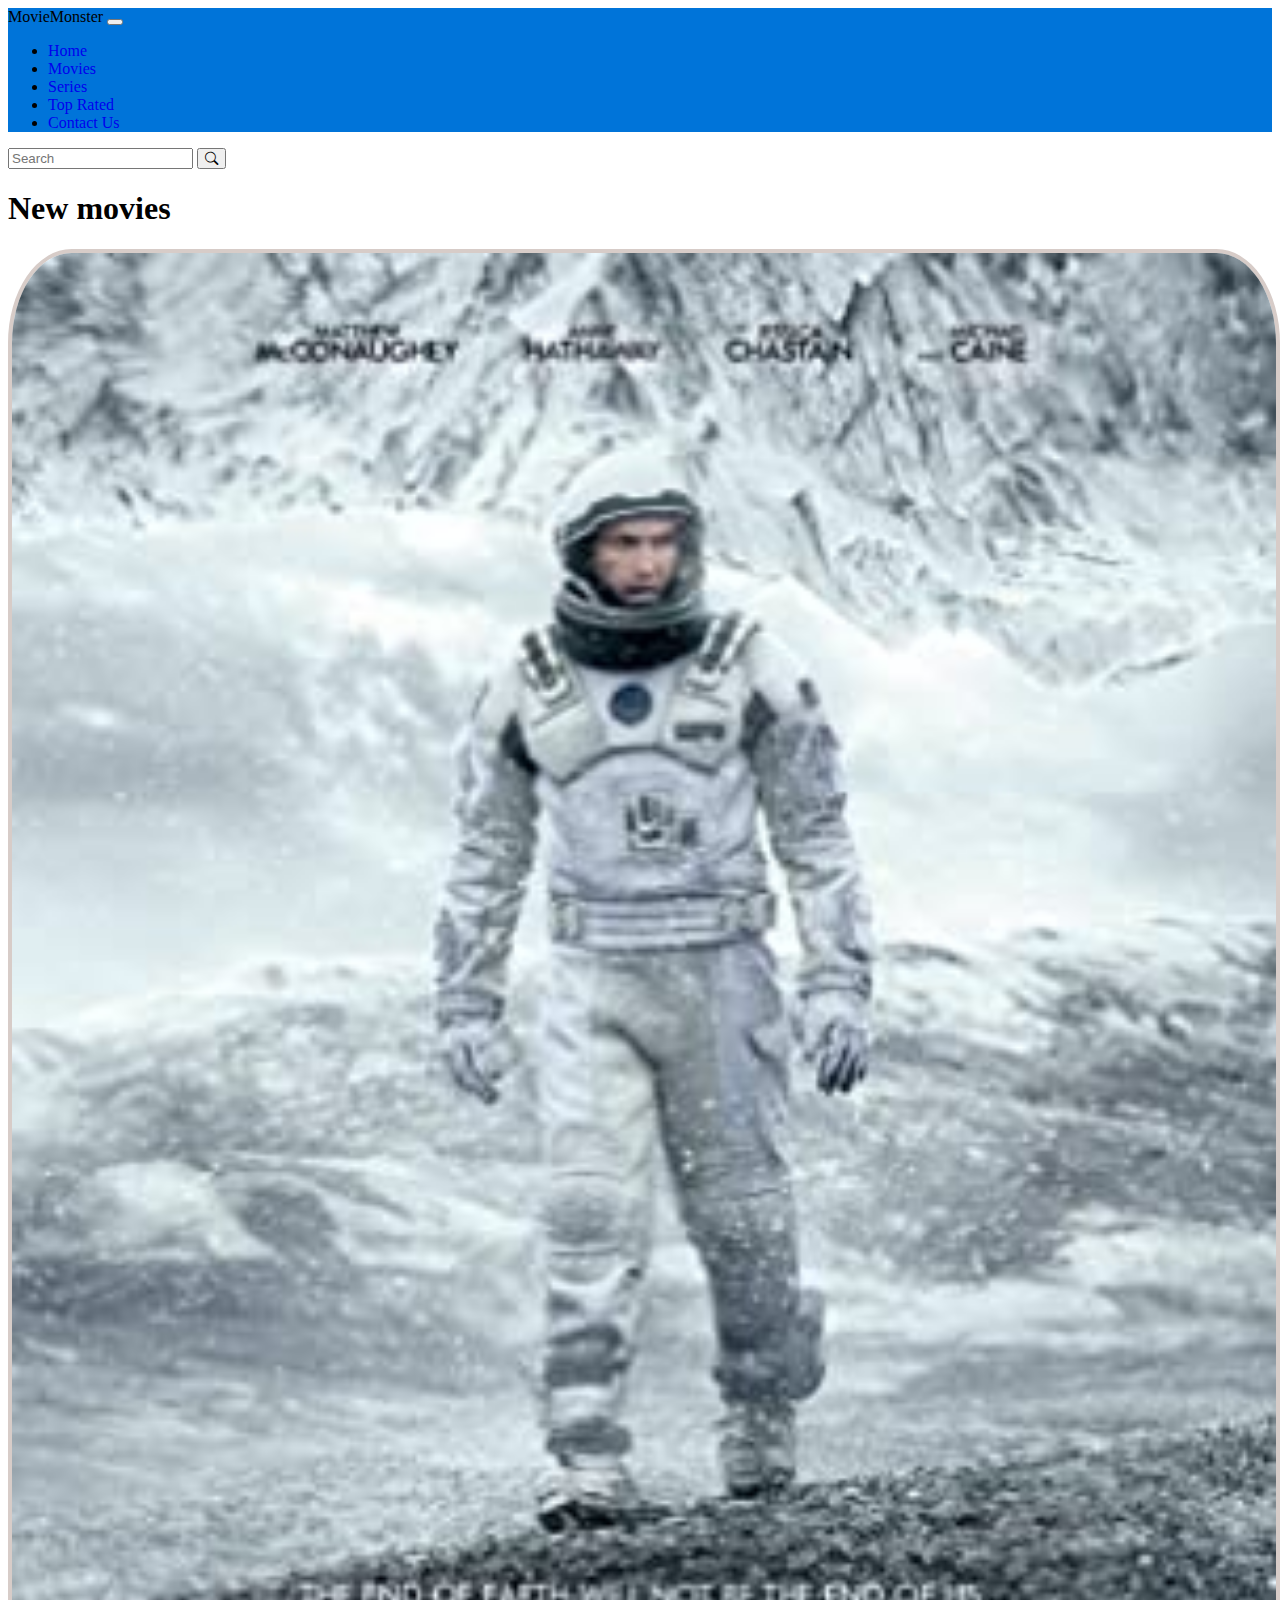
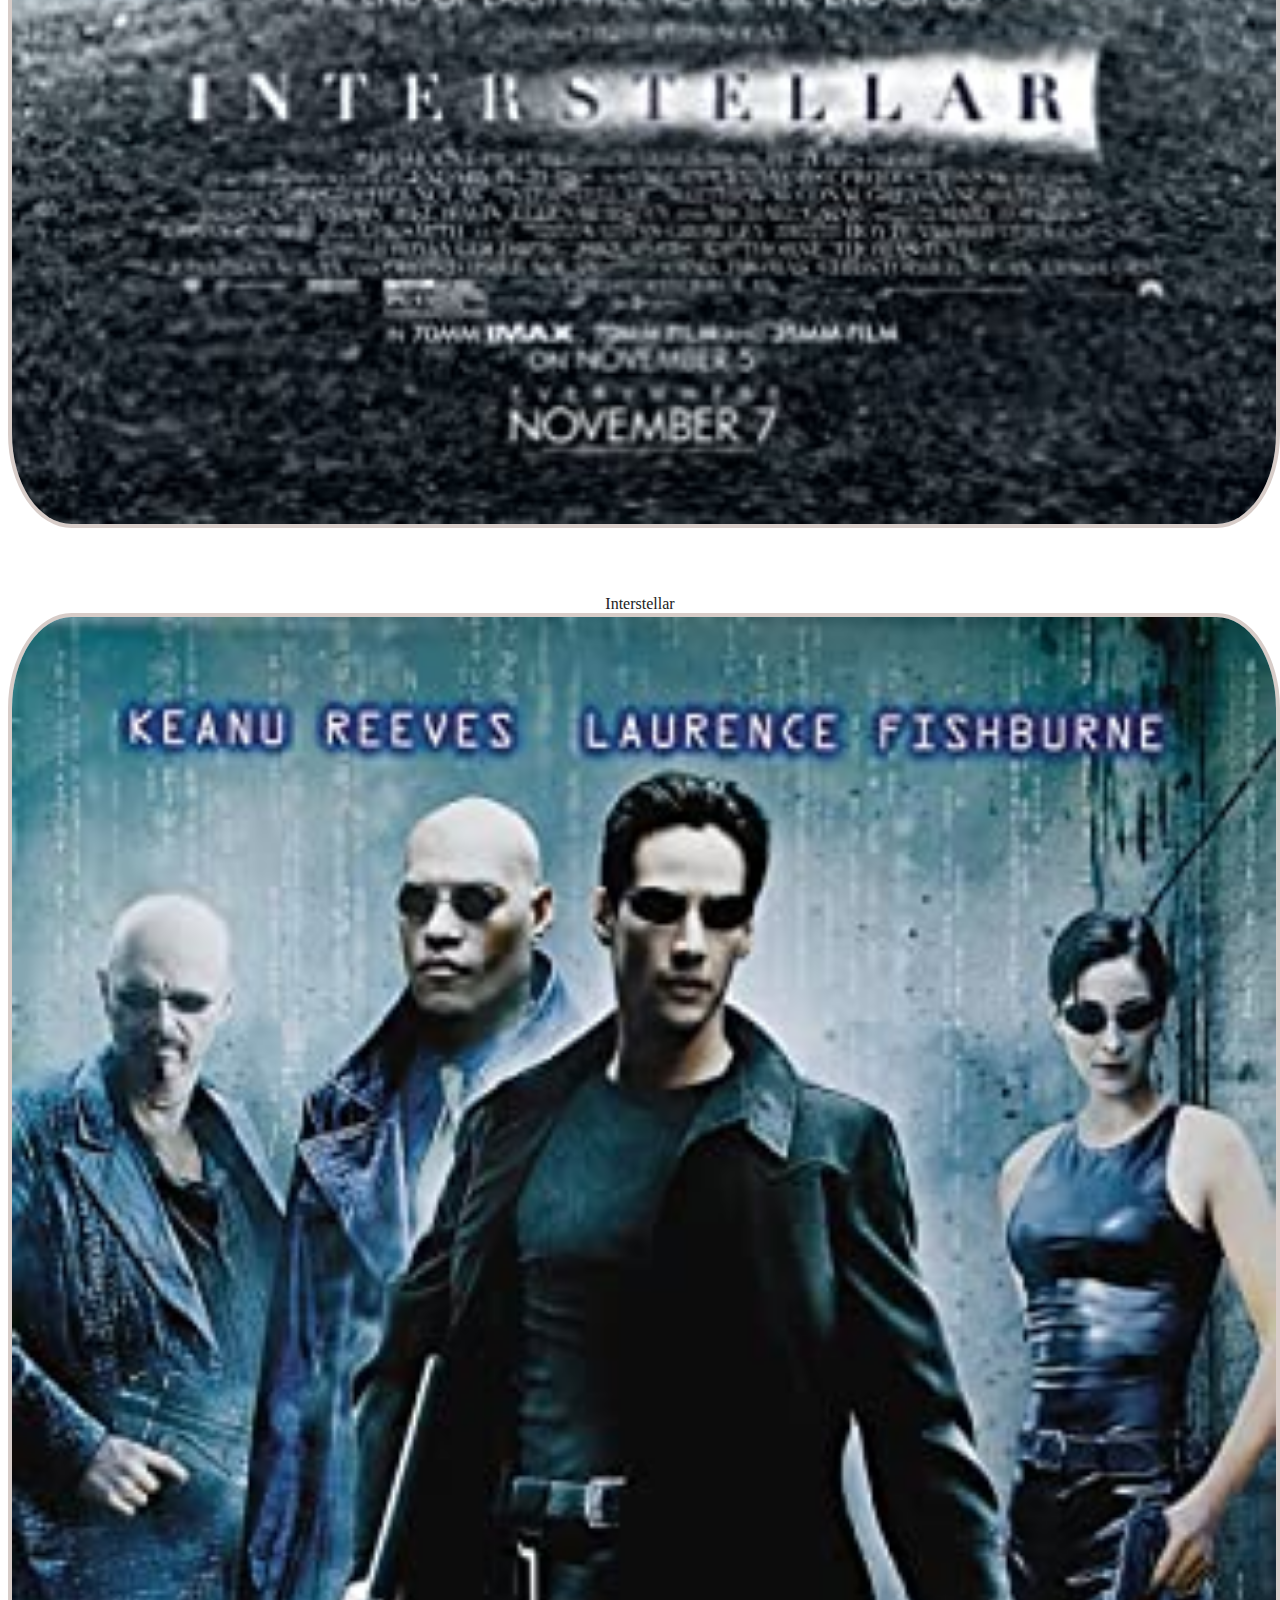
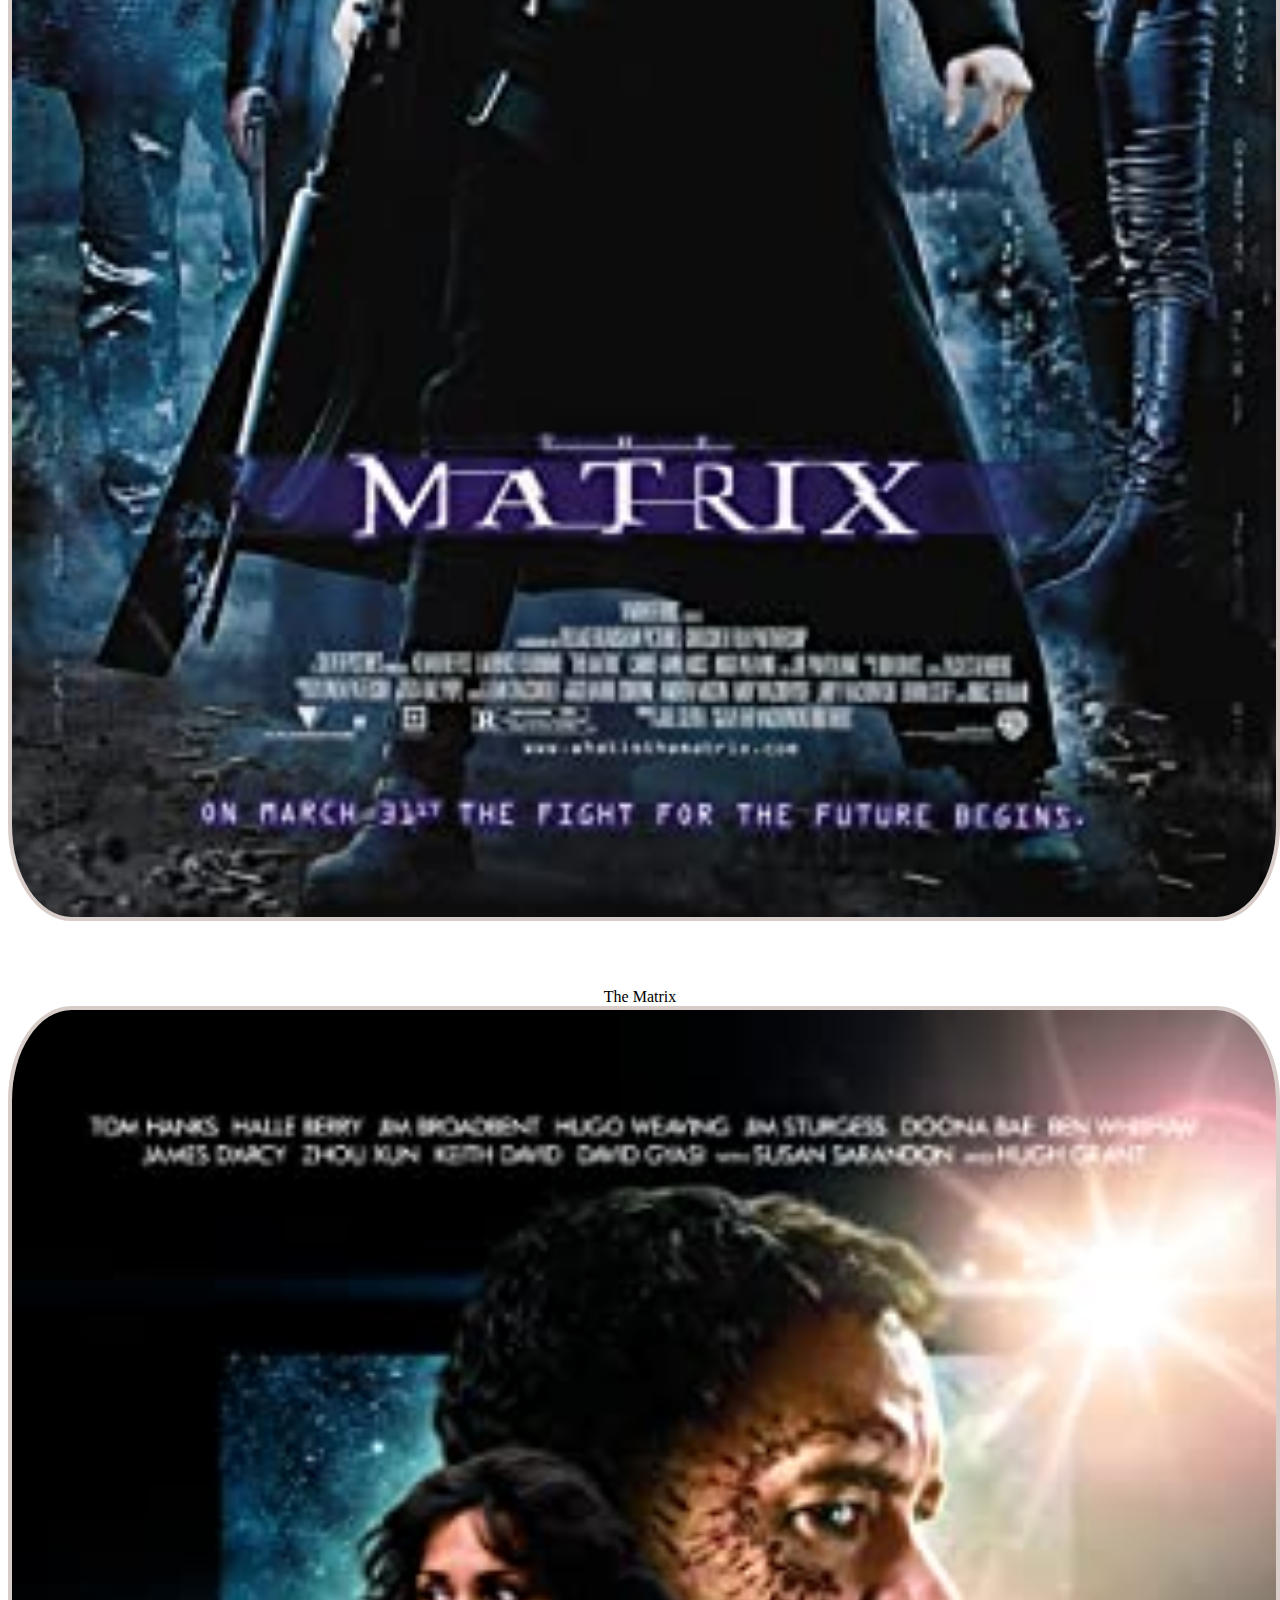
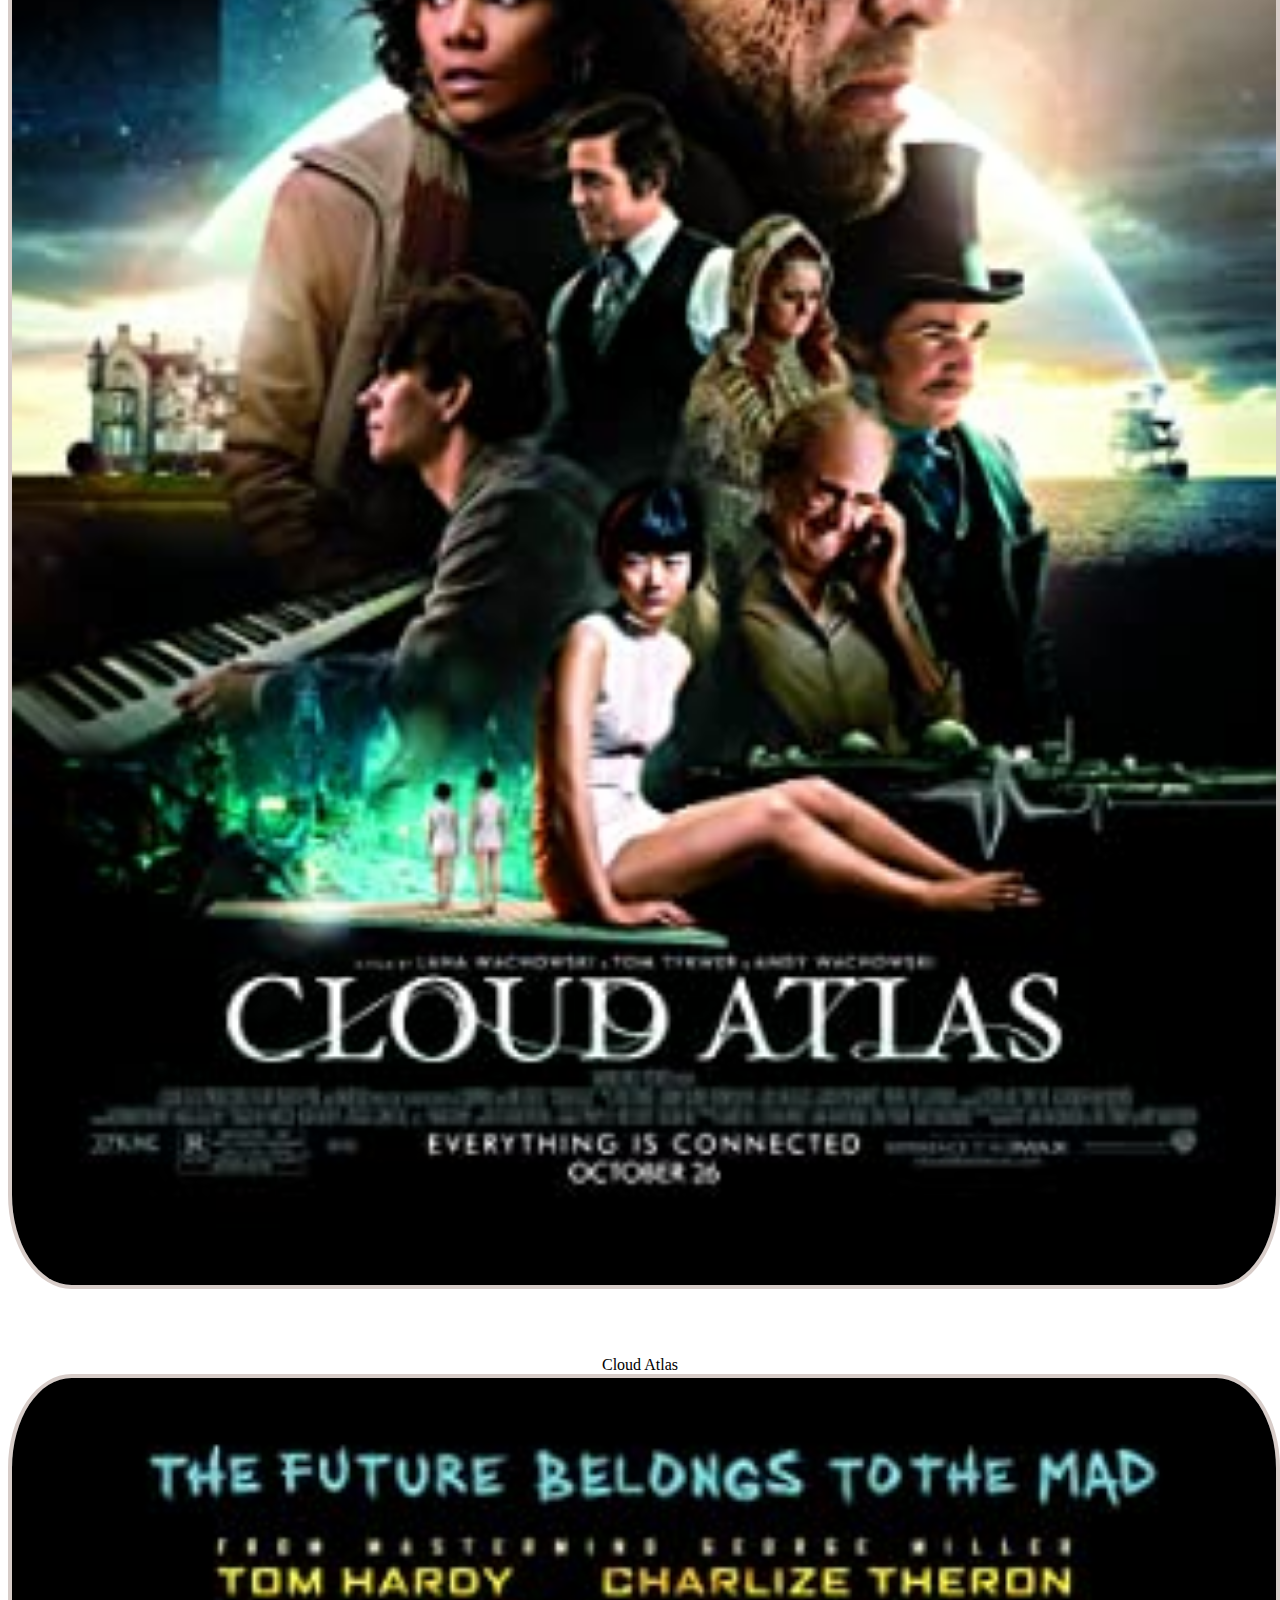
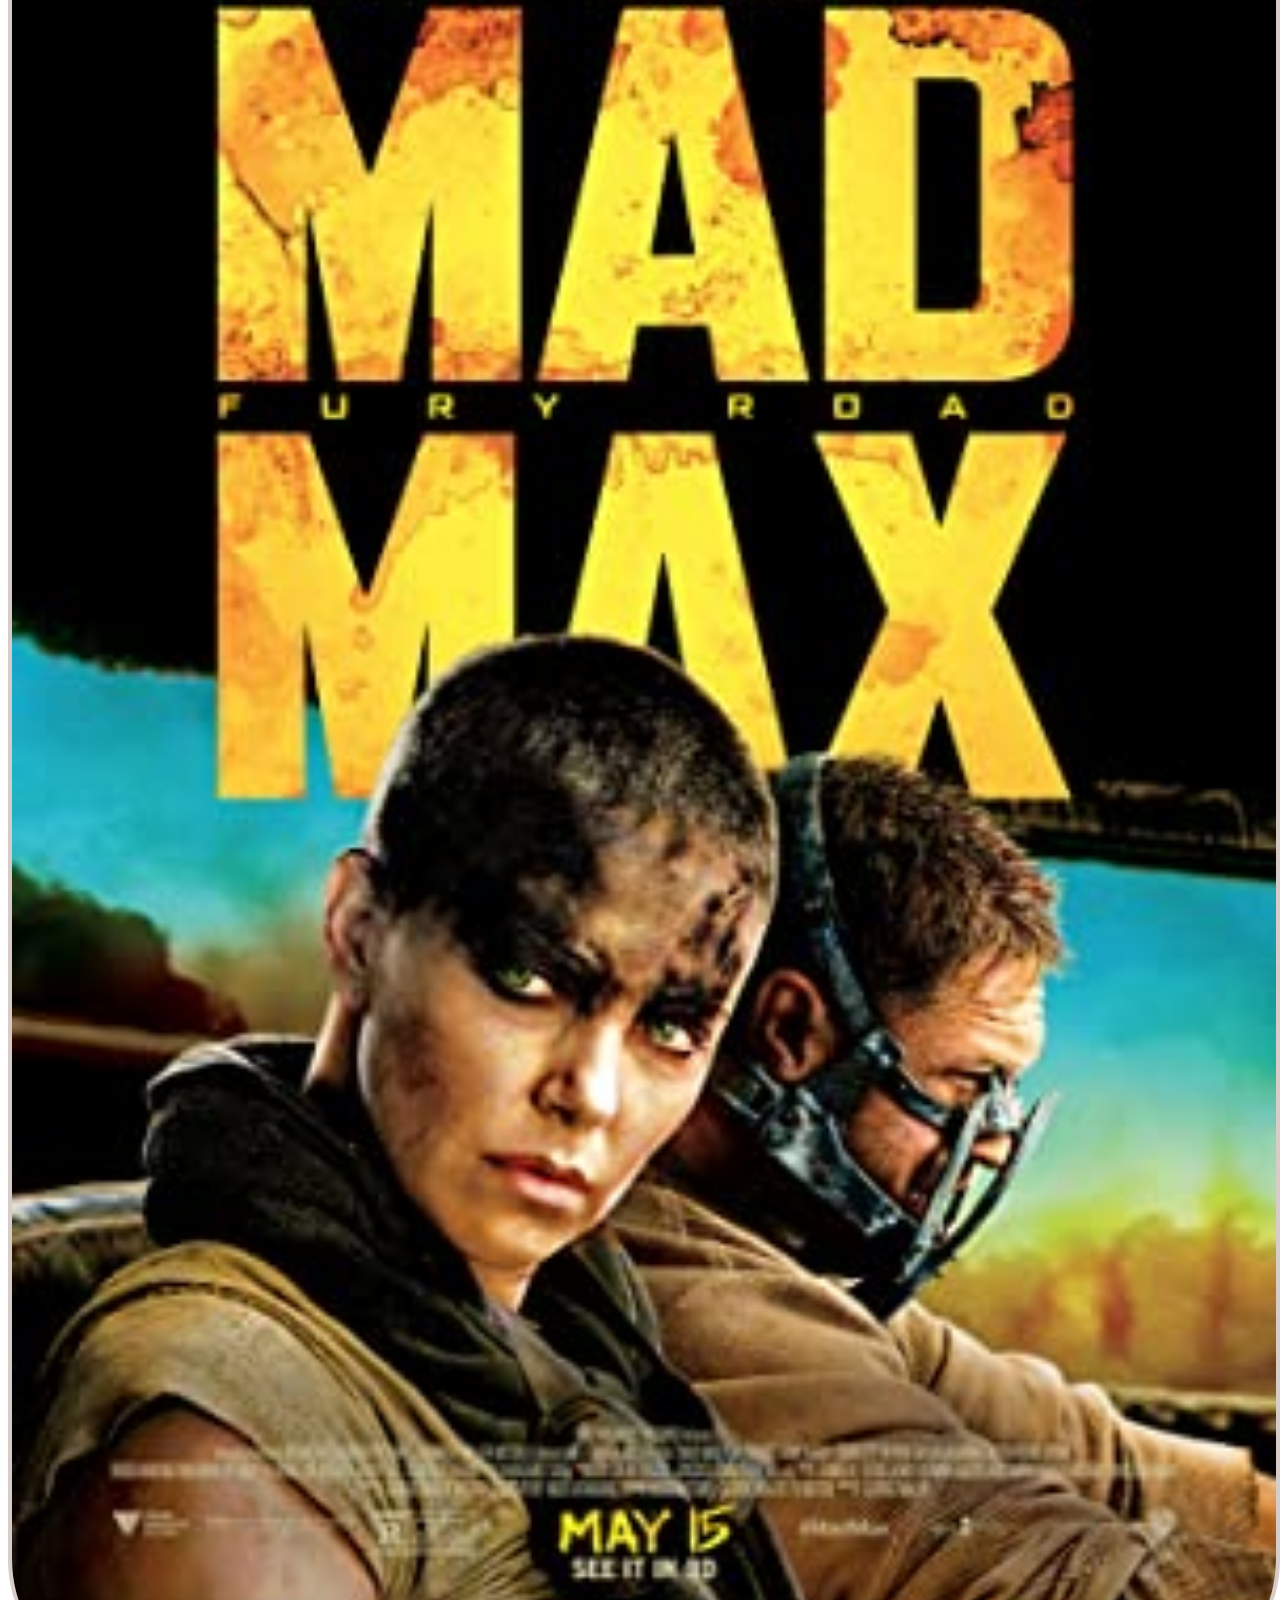
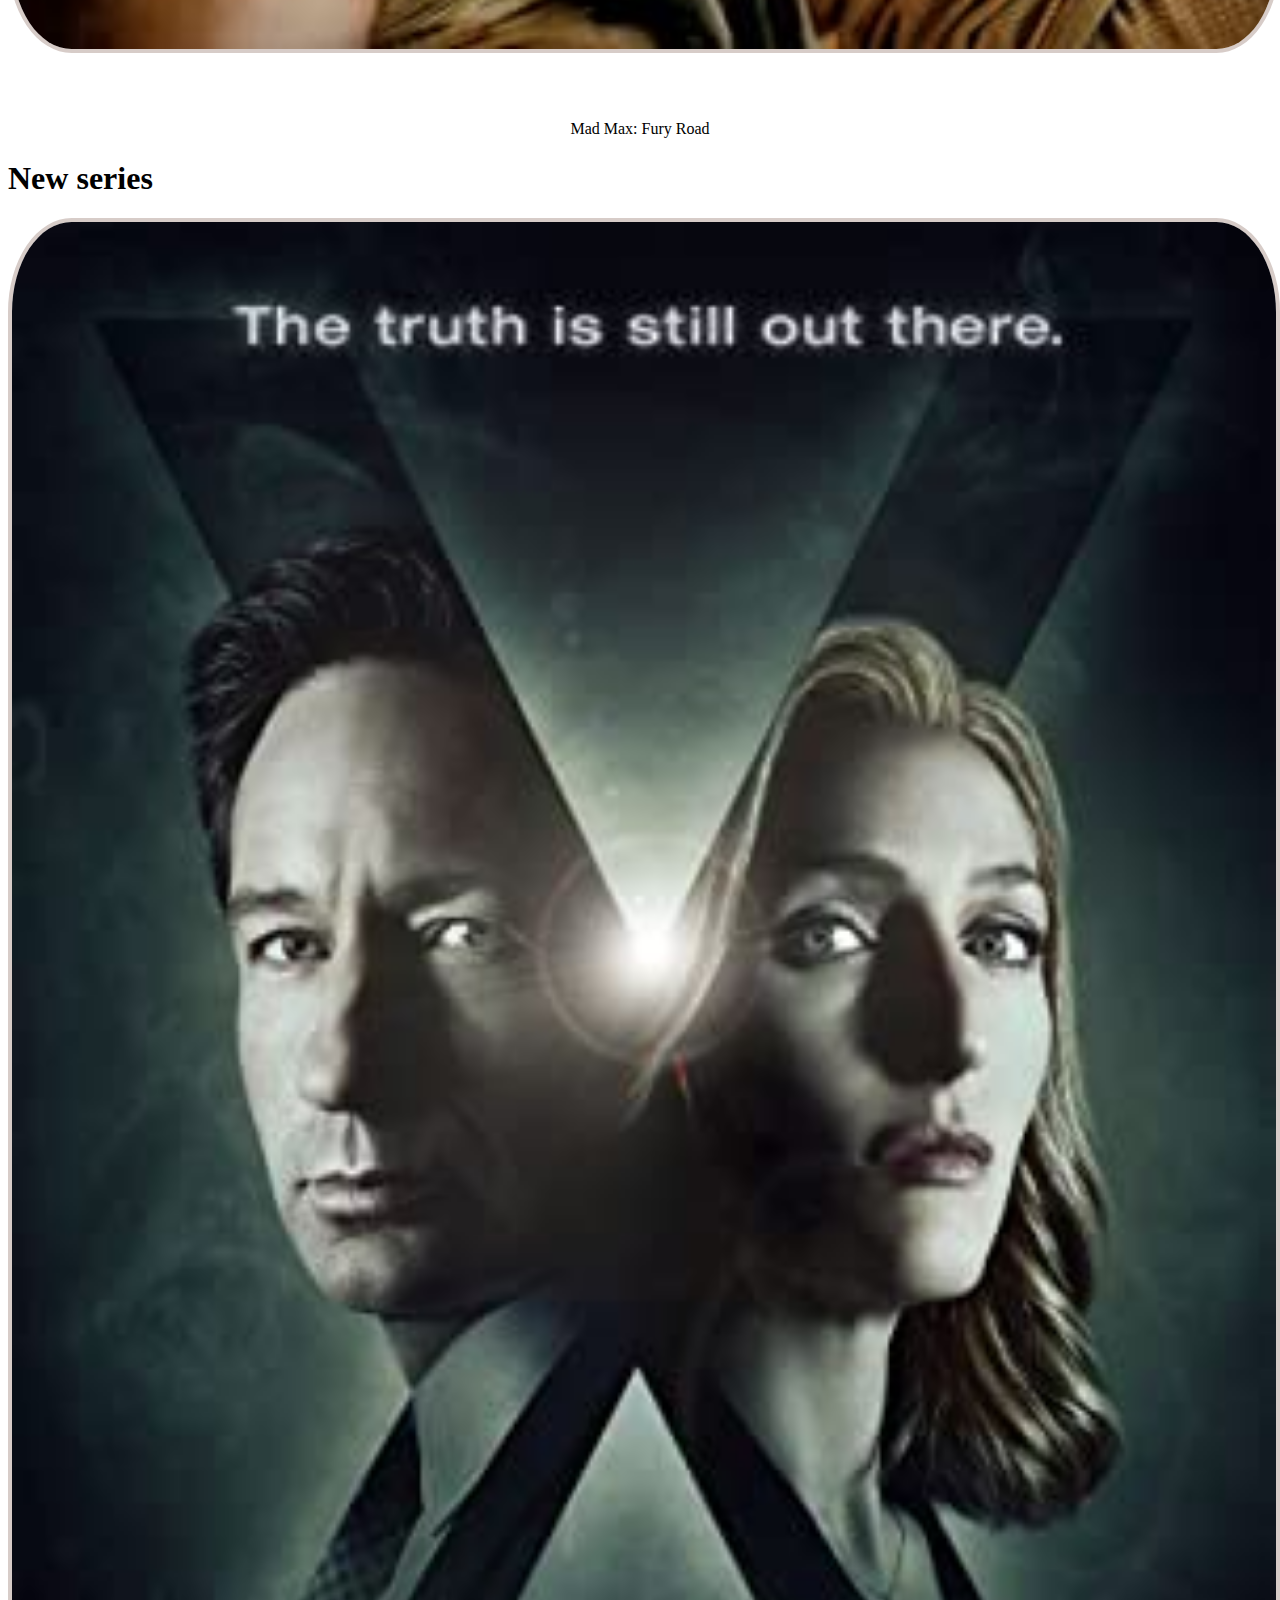
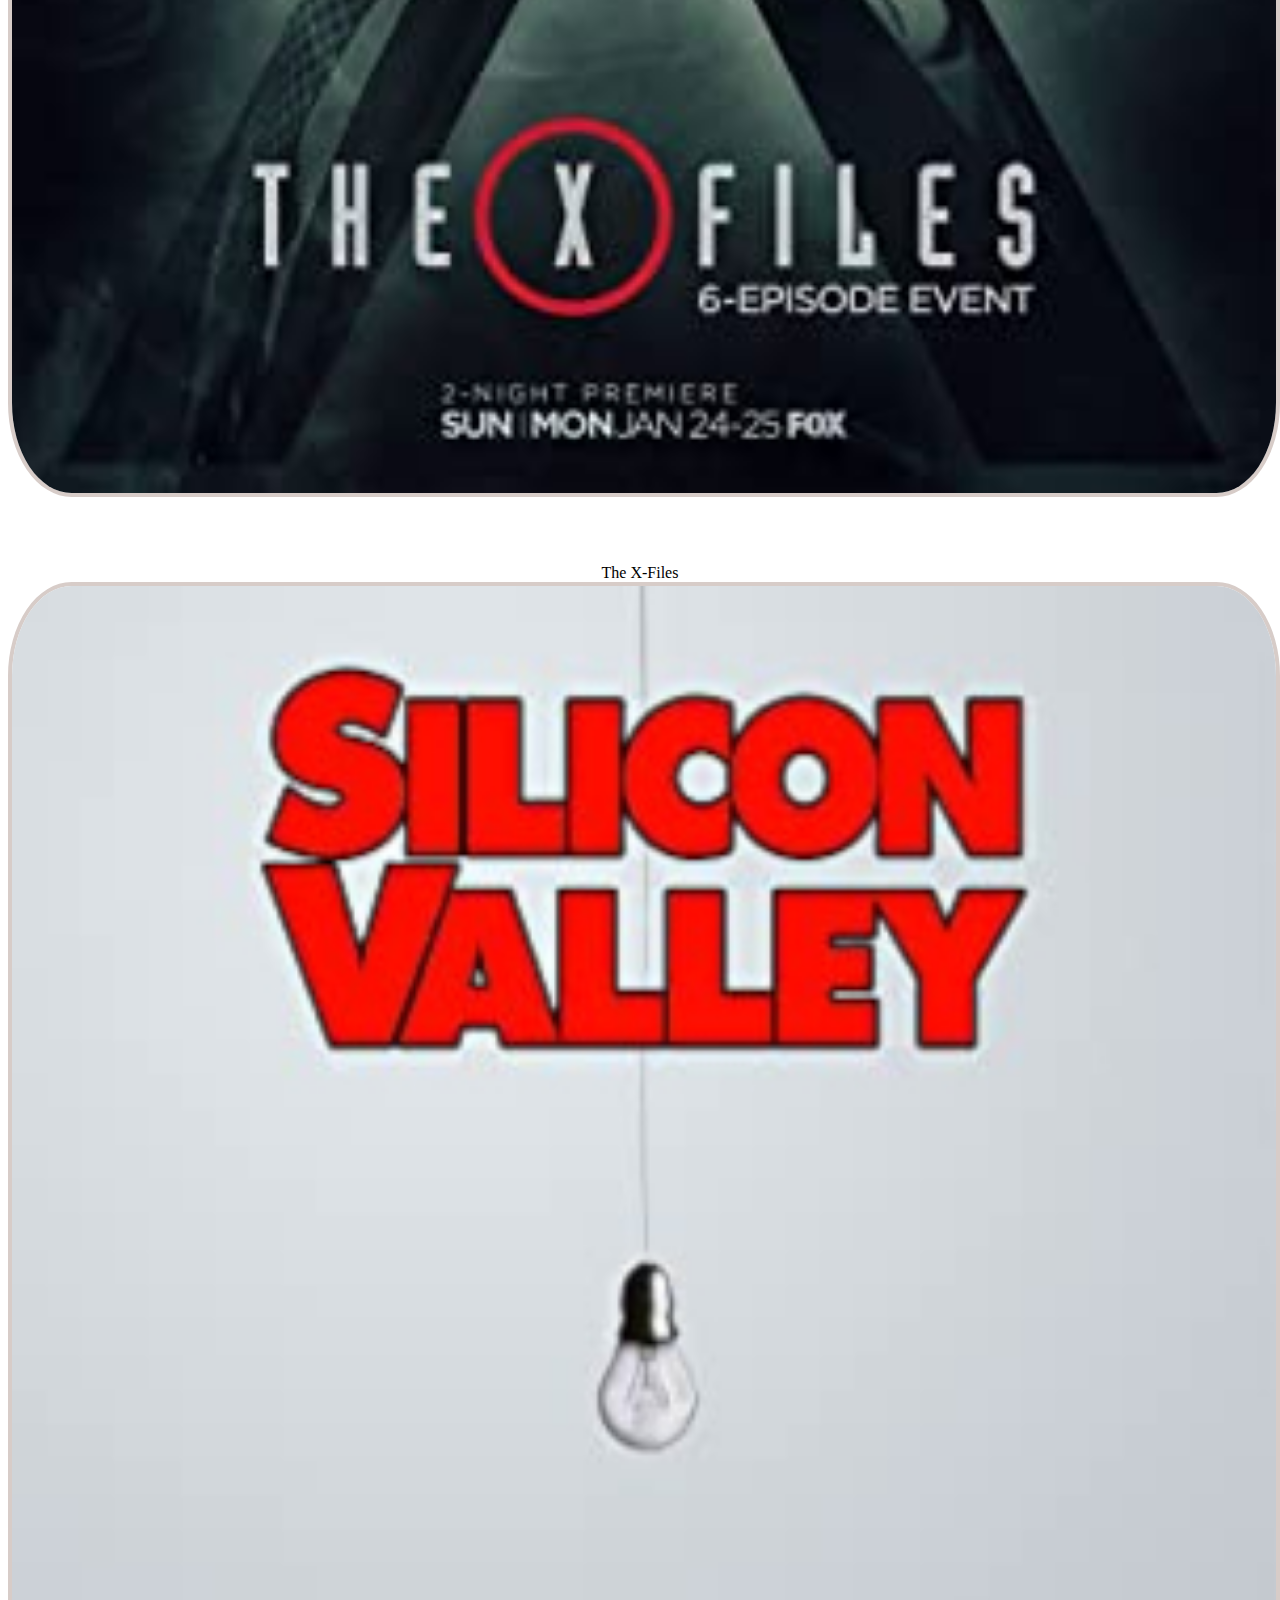
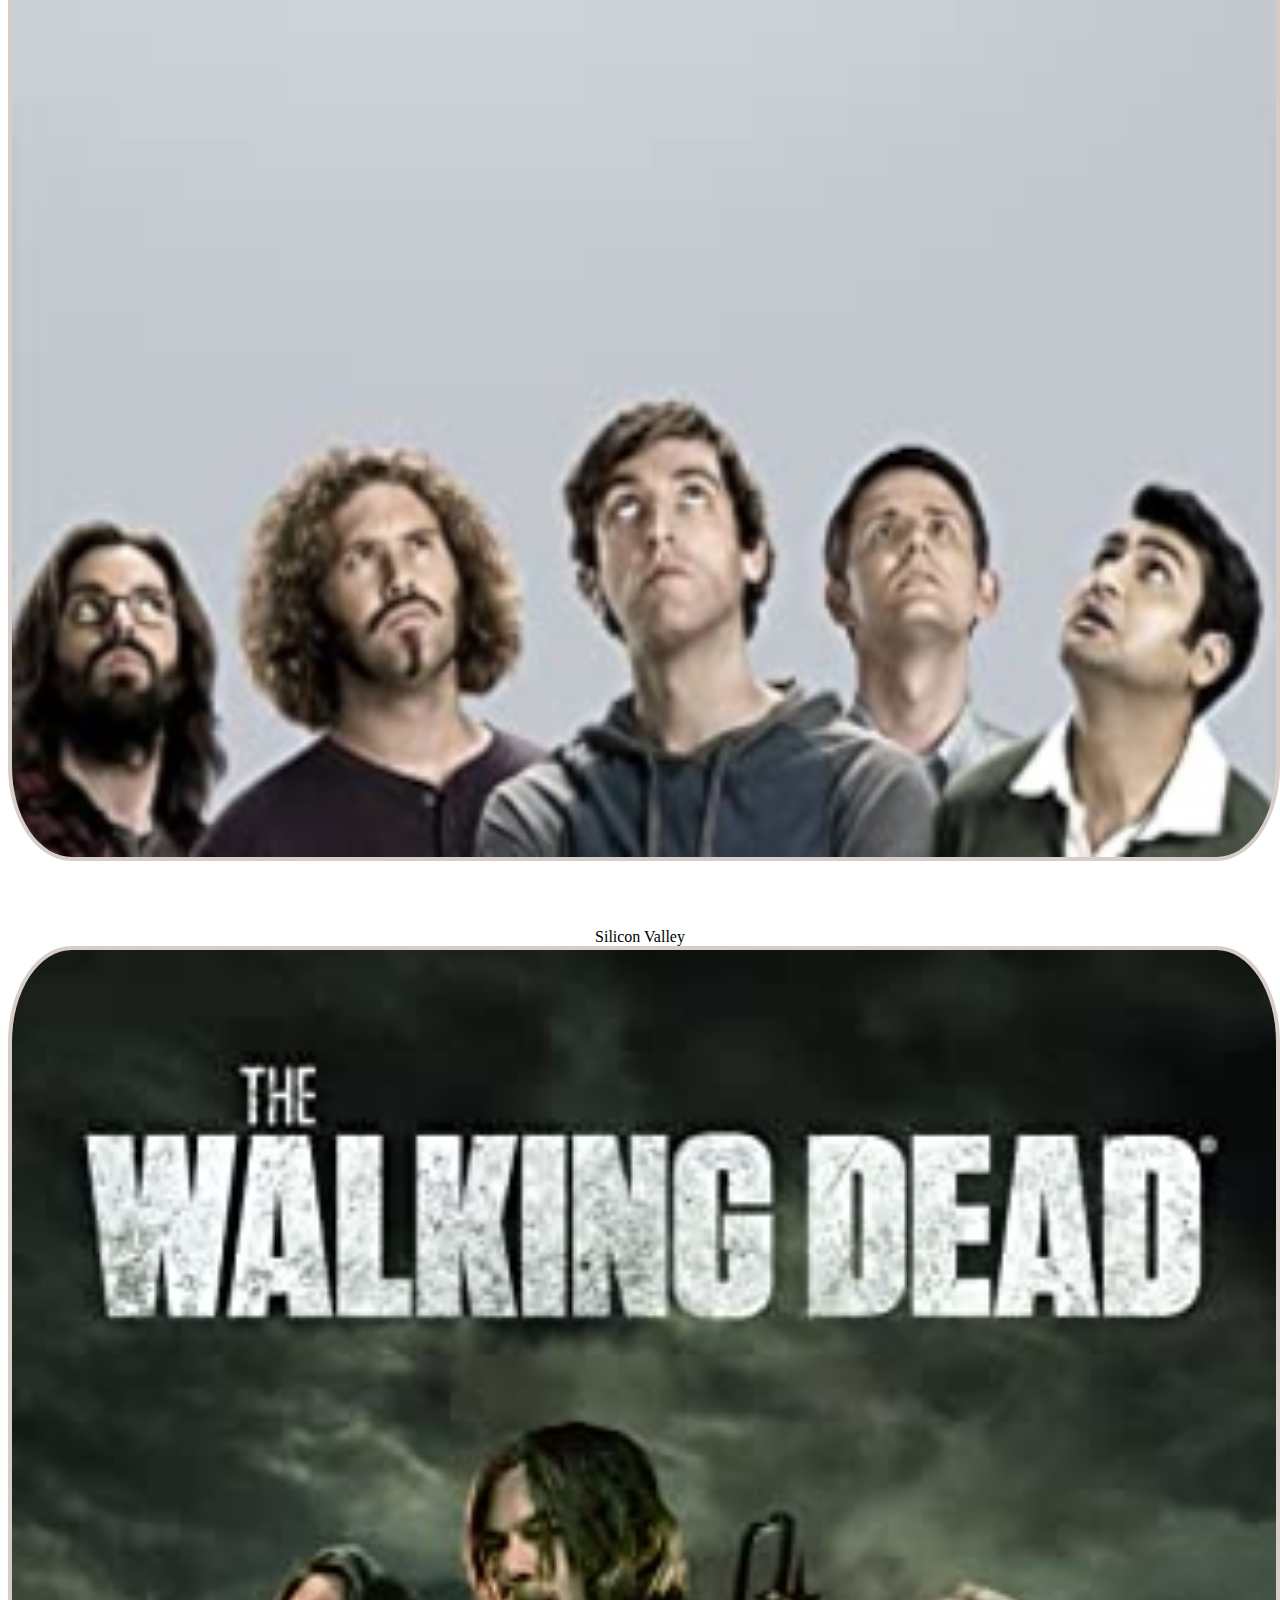
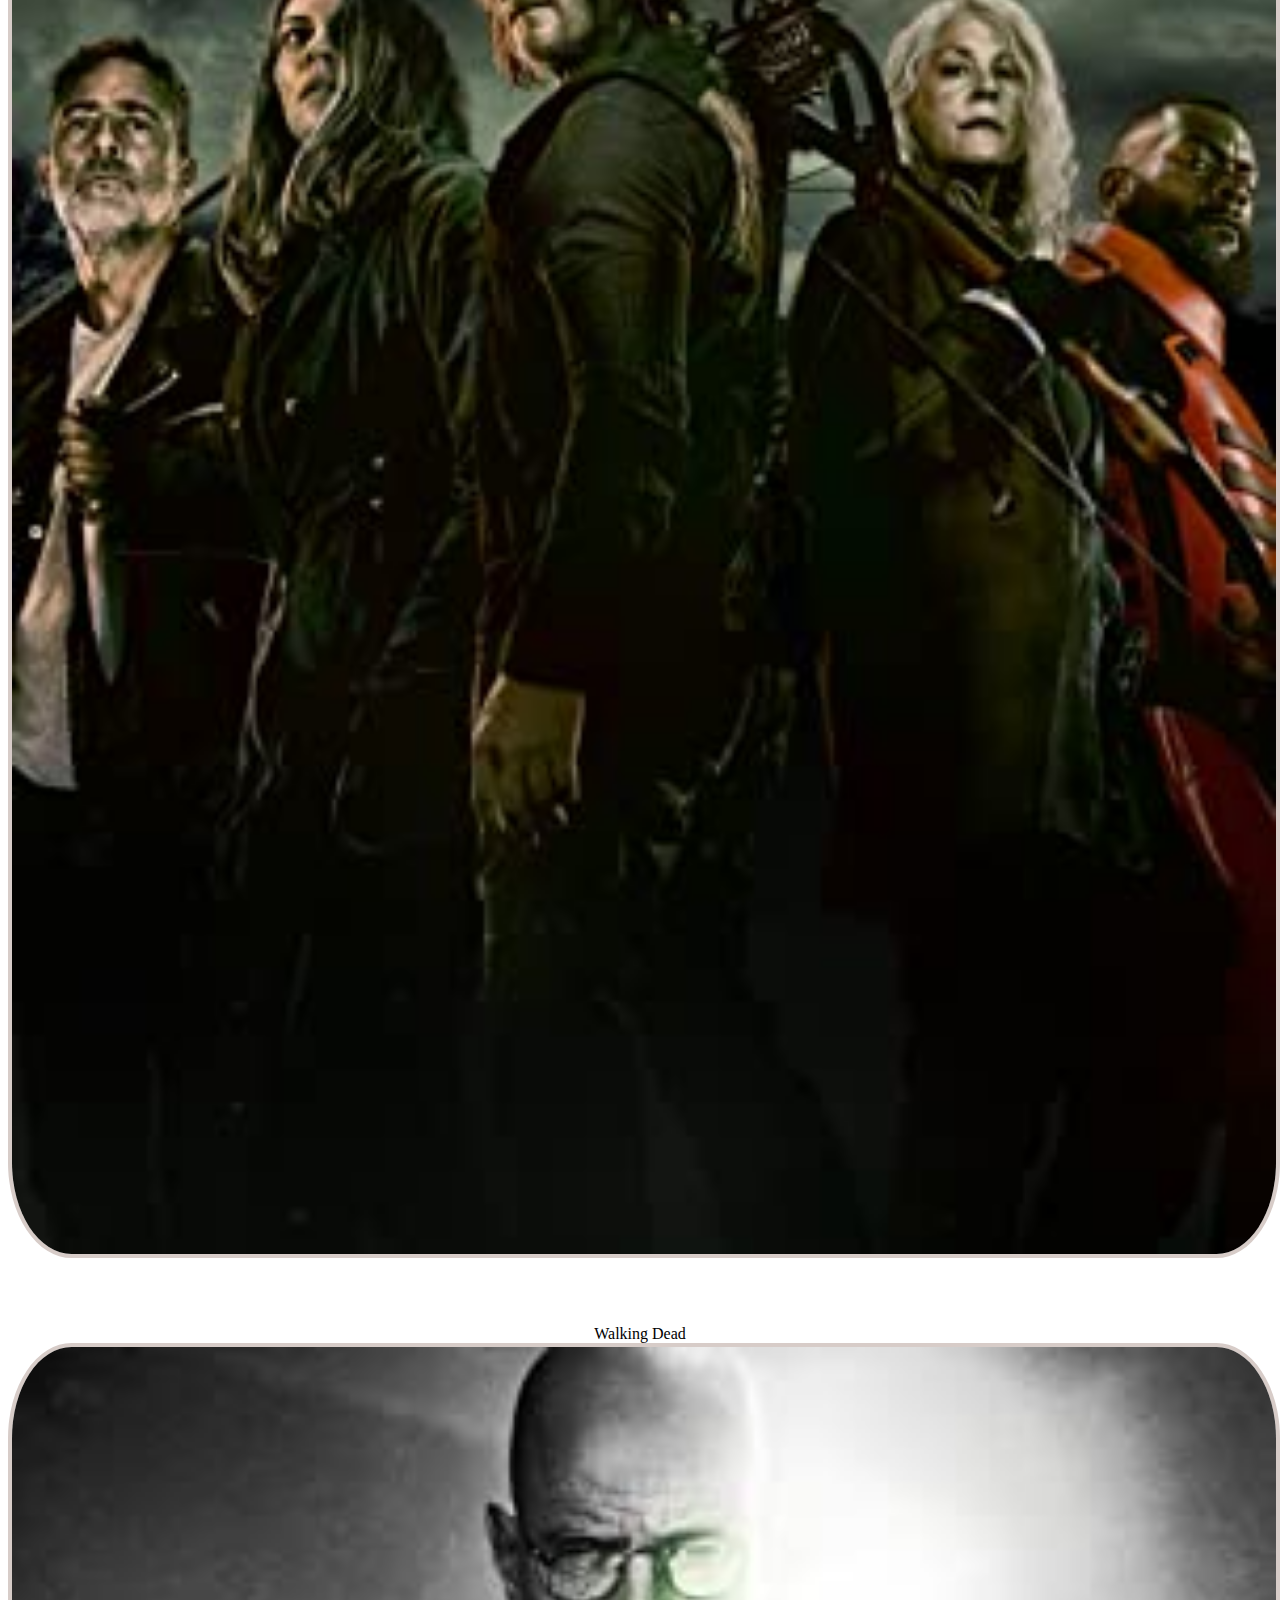
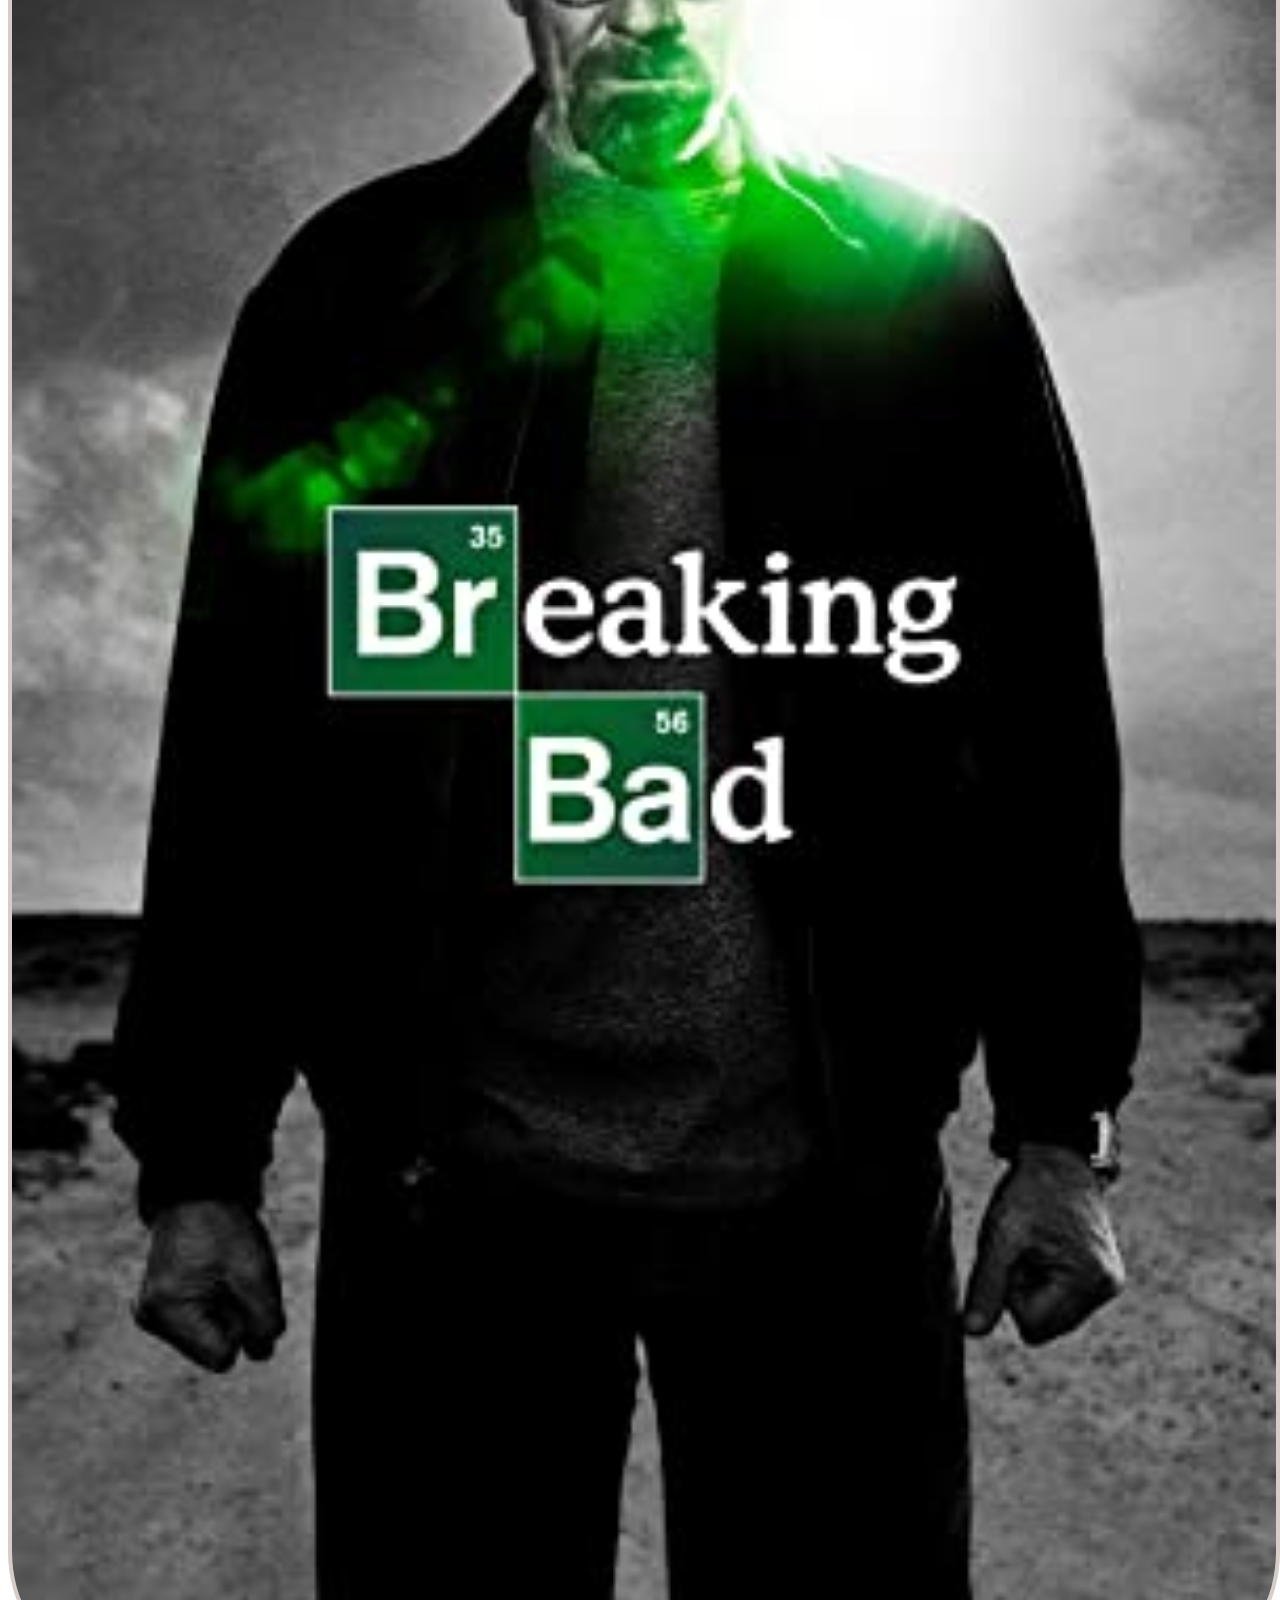
<file: index.html>
<!DOCTYPE html>
<html lang="en">
  <head>
    <meta charset="utf-8">
    <meta http-equiv="X-UA-Compatible" content="IE=edge">
    <meta name="viewport" content="width=device-width, initial-scale=1">
    <!-- The above 3 meta tags *must* come first in the head; any other head content must come *after* these tags -->
    <title>MovieMonster Bootstrap</title>
    <!-- Bootstrap -->
    <link href="https://cdn.jsdelivr.net/npm/bootstrap@5.2.2/dist/css/bootstrap.min.css" rel="stylesheet" integrity="sha384-Zenh87qX5JnK2Jl0vWa8Ck2rdkQ2Bzep5IDxbcnCeuOxjzrPF/et3URy9Bv1WTRi" crossorigin="anonymous">
    <link rel="stylesheet" href="https://cdn.jsdelivr.net/npm/bootstrap-icons@1.9.1/font/bootstrap-icons.css">
    <link href="assets/css/custom.css" rel="stylesheet">
    <!-- HTML5 shim and Respond.js for IE8 support of HTML5 elements and media queries -->
    <!-- WARNING: Respond.js doesn't work if you view the page via file:// -->
    <!--[if lt IE 9]>
      <script src="https://cdn.jsdelivr.net/npm/html5shiv@3.7.3/dist/html5shiv.min.js"></script>
      <script src="https://cdn.jsdelivr.net/npm/respond.js@1.4.2/dest/respond.min.js"></script>
    <![endif]-->
  </head>
  <body>
   <div class="container-fluid">
      <div class="row">
        <nav class="navbar navbar-expand-lg navbar-dark bg-custom mb-3">
          <div class="container-fluid">
            <span class="navbar-brand mb-0 h1">MovieMonster</span>
            
            <button class="navbar-toggler" type="button" data-bs-toggle="collapse" data-bs-target="#navbarSupportedContent" aria-controls="navbarSupportedContent" aria-expanded="false" aria-label="Toggle navigation">
              <span class="navbar-toggler-icon"></span>
            </button>
            <div class="collapse navbar-collapse" id="navbarSupportedContent">
              <ul class="navbar-nav me-auto mb-2 mb-lg-0">
                <li class="nav-item">
                  <a class="nav-link active" aria-current="page" href="index.html">Home</a>
                </li>
                <li class="nav-item ">
                  <a class="nav-link" href="movies.html">Movies</a>
                </li>
                <li class="nav-item ">
                    <a class="nav-link" href="series.html">Series</a>
                  </li>
                <li class="nav-item">
                  <a class="nav-link" href="rating.html">Top Rated</a>
                </li>
                <li class="nav-item">
                  <a class="nav-link" href="contact.html">Contact Us</a>
                </li>
               </ul>
             </div>
          </div>
        </nav>
      </div>
    </div>

    <div class="wrapper">
      <div class="container">
        <div class="row">
          <div class="col-lg-9 order-lg-2">
                  <div class="input-group mb-3 d-block d-sm-none ">
                         <div class="input-group mb-3">
                          <input type="text" class="form-control" placeholder="Search" aria-label="Search" aria-describedby="button-addon2">
                          <button class="btn btn-custom-light" type="submit" value="Submit" id="button-addon2"><i class="bi-search"></i></button>
                        </div>
                  </div>
      
            <h1>New movies</h1>
            <div class="row my-5">

              <div class="movie-block  col-lg-3 col-sm-3 col-xs-6" style="position: relative;">
               <img src="assets/img/inter.jpg" alt="Interstellar" />
                <div class="movie-label"> <a href="details.html"  class="stretched-link">Interstellar</a></div>
              </div>
              <div class="movie-block col-lg-3 col-sm-3 col-xs-6">
                <img src="assets/img/matrix.jpg" alt="Matrix" />
                <div class="movie-label">The Matrix</div>
              </div>
              <div class="movie-block col-lg-3 col-sm-3 col-xs-6">
                <img src="assets/img/cloud.jpg" alt="Cloud Atlas" />
                <div class="movie-label">Cloud Atlas</div>
              </div>
              <div class="movie-block col-lg-3 col-sm-3 col-xs-6">
                <img src="assets/img/max.jpg" alt="Mad Max" />
                <div class="movie-label">Mad Max: Fury Road</div>
              </div>
            </div>
  
            <h1>New series</h1>
           <div class="row my-5">

                <div class="movie-block mb-5 col-lg-3 col-sm-3 col-xs-6">
                  <img src="assets/img/xfiles.jpg" alt="X-Files" />
                  <div class="movie-label">The X-Files</div>
                </div>
                <div class="movie-block col-lg-3 col-sm-3 col-xs-6">
                  <img src="assets/img/silicon.jpg" alt="Silicon Valley" />
                  <div class="movie-label">Silicon Valley</div>
                </div>
                <div class="movie-block col-lg-3 col-sm-3 col-xs-6">
                  <img src="assets/img/dead.jpg" alt="Walking Dead" />
                  <div class="movie-label">Walking Dead</div>
                </div>
                <div class="movie-block col-lg-3 col-sm-3 col-xs-6">
                  <img src="assets/img/breakingbad.jpg" alt="Breaking Bad" />
                  <div class="movie-label">Breaking Bad</div>
                </div>
              </div>
            
                <div class="card border-light">
                  <div class="card-body">
                    <h4 class="card-title">Trivia about Interstellar</h4>
                    <p class="card-text">Early in pre-production, Dr. Kip Thorne laid down two guidelines to strictly follow: nothing would violate established physical laws, and that all the wild speculations would spring from science, and not from the creative mind of a screenwriter. Writer, Producer, and Director Christopher Nolan accepted these terms, as long as they did not get in the way of the making of the movie. That did not prevent clashes, though; at one point Thorne spent two weeks talking Nolan out of an idea about travelling faster than light.</p>
                    <div class="d-grid d-md-flex justify-content-md-end">
                      <a href="#" class="btn btn-sm btn-custom-light rounded-2">Read more</a>
                    </div>
                    
                  </div>
                </div>
                <div class="card border-light mb-5">
                  <div class="card-body">
                    <h4 class="card-title">Interstellar: The best film I have ever seen</h4>
                    <p class="card-text">All is amazing. I can't describe anything. It's a film that leads you to think about yourself and your plans in your life. I am a real series/movies' lover and... This was awesome.</p>
                    <div class="d-grid d-md-flex justify-content-md-end">
                      <a href="#" class="btn btn-sm btn-custom-light rounded-2">Read more</a>
                    </div>
                    
                  </div>
                </div>
              </div>
      
                 
          <div class="col-lg-3">

              <div class="card text-bg-light mb-3 d-none d-sm-block">
                   <div class="card-header">Search</div>
                  <div class="card-body">
                    <div class="input-group">
                       <input type="text" class="form-control" placeholder="Search" aria-label="Search" aria-describedby="button-addon2">
                       <button class="btn btn-custom-light" type="button" id="button-addon2"><i class="bi-search"></i></button>
                     </div>
                  </div>
              </div>

              <div class="card text-bg-light mb-3">
                     <div class="card-header">Sign in</div>
                   <div class="card-body">
                    <div class="mb-3">
                      <input type="email" class="form-control" id="Username" placeholder="Username" aria-label="Username">
                      </div>
                      <div class="mb-3">
                          <input type="email" class="form-control" id="Password" placeholder="Password" aria-label="Password">
                          </div>
                          <div class="d-grid d-md-flex justify-content-md-end">
                               <input class="btn btn-sm btn-custom-light rounded-2" type="submit" value="Submit">
                          </div>
                    </div>
                </div>

                <div class="card text-bg-light  mb-3">
                  <div class="card-header">News</div>
                  <div class="card-body">
                   <p class="card-text">10/26/2022</p>
                   <p class="card-text">We launched a new project.</p>
                  </div>
               </div>

               <div class="card text-bg-light mb-3">
                     <div class="card-header">Rating</div>
                   <div class="card-body">
                      <ul class="list-group">
                        <li class="list-group-item d-flex justify-content-between align-items-start">
                          <a href="details.html">Interstellar</a>
                          <span class="badge bg-secondary rounded-pill">8.9</span>
                        </li>
                        <li class="list-group-item d-flex justify-content-between align-items-start">
                          <a href="#">Mad Max: Fury Road</a>
                          <span class="badge bg-secondary rounded-pill">8.7</span>
                        </li>
                        <li class="list-group-item d-flex justify-content-between align-items-start">
                          <a href="#">The Matrix</a>
                          <span class="badge bg-secondary rounded-pill">8.3</span>
                        </li>
                        <li class="list-group-item d-flex justify-content-between align-items-start">
                          <a href="#">Cloud Atlas</a>
                          <span class="badge bg-secondary rounded-pill">8.1</span>
                        </li>
                        <li class="list-group-item d-flex justify-content-between align-items-start">
                          <a href="#">Interstellar</a>
                          <span class="badge bg-secondary rounded-pill">8.9</span>
                        </li>
                        <li class="list-group-item d-flex justify-content-between align-items-start">
                          <a href="#">Interstellar</a>
                          <span class="badge bg-secondary rounded-pill">8.9</span>
                        </li>
                        <li class="list-group-item d-flex justify-content-between align-items-start">
                          <a href="#">Mad Max: Fury Road</a>
                          <span class="badge bg-secondary rounded-pill">8.7</span>
                        </li>
                        <li class="list-group-item d-flex justify-content-between align-items-start">
                          <a href="#">The Matrix</a>
                          <span class="badge bg-secondary rounded-pill">8.3</span>
                        </li>
                        <li class="list-group-item d-flex justify-content-between align-items-start">
                          <a href="#">Cloud Atlas</a>
                          <span class="badge bg-secondary rounded-pill">8.1</span>
                        </li>
                        
                        
                      </ul>
                   </div>
               </div>

          </div>
        </div>
      </div>
    </div>

    <div class="clear"></div>

    <footer>
      <div class="container">
        <p class="text-center"><a href="#">OulianaKotik</a></p>
      </div>
    </footer>

    <!-- jQuery (necessary for Bootstrap's JavaScript plugins) -->
    <script src="https://ajax.googleapis.com/ajax/libs/jquery/1.12.4/jquery.min.js"></script>
    <!-- Include all compiled plugins (below), or include individual files as needed -->
    <script src="https://cdn.jsdelivr.net/npm/bootstrap@5.2.2/dist/js/bootstrap.bundle.min.js" integrity="sha384-OERcA2EqjJCMA+/3y+gxIOqMEjwtxJY7qPCqsdltbNJuaOe923+mo//f6V8Qbsw3" crossorigin="anonymous"></script>
  </body>
</html>
</file>
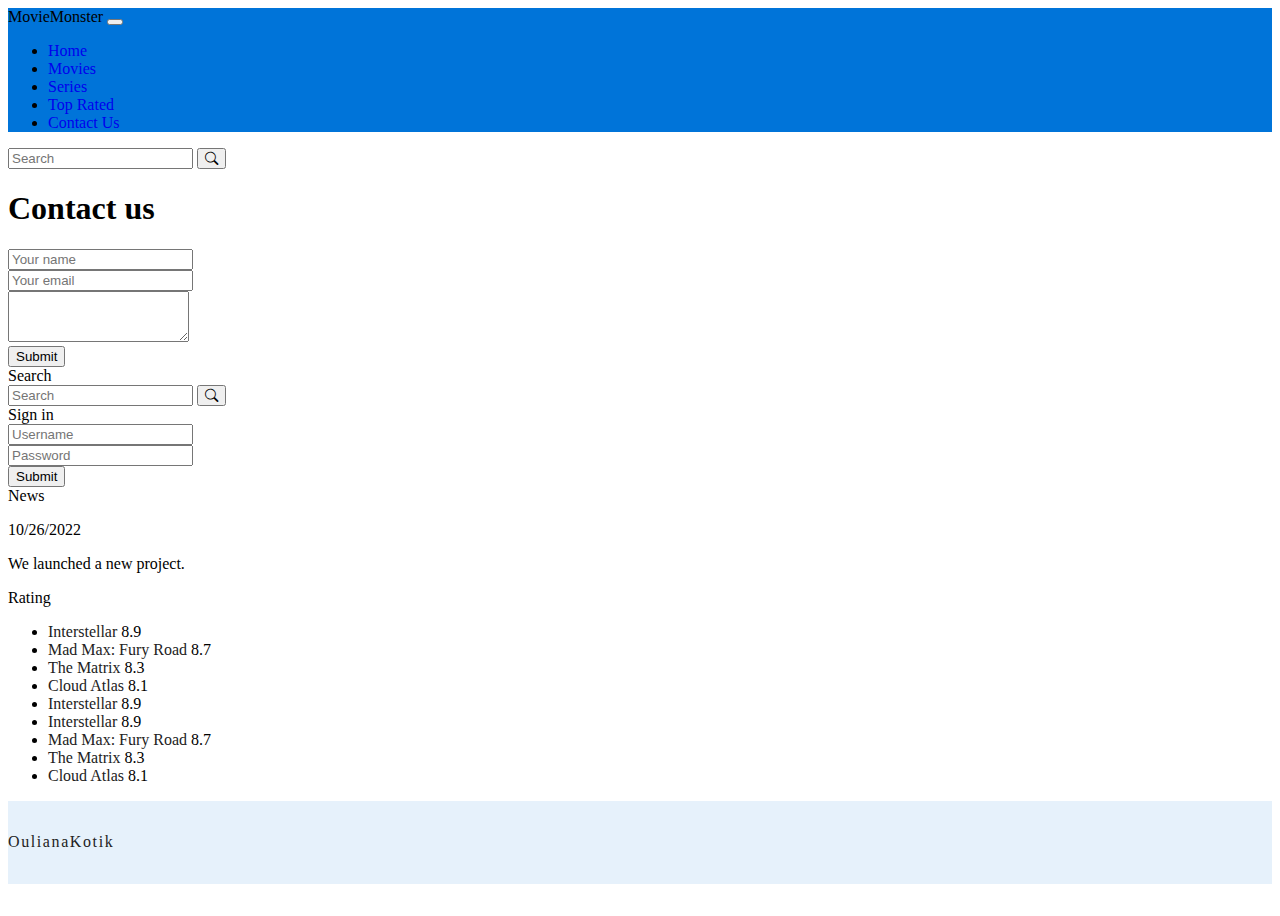
<file: contact.html>
<!DOCTYPE html>
<html lang="ru">
  <head>
    <meta charset="utf-8">
    <meta http-equiv="X-UA-Compatible" content="IE=edge">
    <meta name="viewport" content="width=device-width, initial-scale=1">
    <!-- The above 3 meta tags *must* come first in the head; any other head content must come *after* these tags -->
    <title>Contact Us</title>
    <!-- Bootstrap -->
    <link href="https://cdn.jsdelivr.net/npm/bootstrap@5.2.2/dist/css/bootstrap.min.css" rel="stylesheet" integrity="sha384-Zenh87qX5JnK2Jl0vWa8Ck2rdkQ2Bzep5IDxbcnCeuOxjzrPF/et3URy9Bv1WTRi" crossorigin="anonymous">
    <link rel="stylesheet" href="https://cdn.jsdelivr.net/npm/bootstrap-icons@1.9.1/font/bootstrap-icons.css">
    <link href="assets/css/custom.css" rel="stylesheet">
    <!-- HTML5 shim and Respond.js for IE8 support of HTML5 elements and media queries -->
    <!-- WARNING: Respond.js doesn't work if you view the page via file:// -->
    <!--[if lt IE 9]>
      <script src="https://cdn.jsdelivr.net/npm/html5shiv@3.7.3/dist/html5shiv.min.js"></script>
      <script src="https://cdn.jsdelivr.net/npm/respond.js@1.4.2/dest/respond.min.js"></script>
    <![endif]-->
  </head>
  <body>
   <div class="container-fluid">
      <div class="row">
        <nav class="navbar navbar-expand-lg navbar-dark bg-custom mb-3">
          <div class="container-fluid">
            <span class="navbar-brand mb-0 h1">MovieMonster</span>
            
            <button class="navbar-toggler" type="button" data-bs-toggle="collapse" data-bs-target="#navbarSupportedContent" aria-controls="navbarSupportedContent" aria-expanded="false" aria-label="Toggle navigation">
              <span class="navbar-toggler-icon"></span>
            </button>
            <div class="collapse navbar-collapse" id="navbarSupportedContent">
              <ul class="navbar-nav me-auto mb-2 mb-lg-0">
                <li class="nav-item">
                  <a class="nav-link" href="index.html">Home</a>
                </li>
                <li class="nav-item ">
                  <a class="nav-link" href="movies.html">Movies</a>
                </li>
                <li class="nav-item ">
                    <a class="nav-link" href="series.html">Series</a>
                  </li>
                <li class="nav-item">
                  <a class="nav-link" href="rating.html">Top Rated</a>
                </li>
                <li class="nav-item">
                  <a class="nav-link active" aria-current="page" href="contact.html">Contact Us</a>
                </li>
               </ul>
             </div>
          </div>
        </nav>
      </div>
    </div>

    <div class="wrapper">
      <div class="container">
        <div class="row">
          <div class="col-lg-9 order-lg-2">
                  <div class="input-group mb-3 d-block d-sm-none ">
                         <div class="input-group mb-3">
                          <input type="text" class="form-control" placeholder="Search" aria-label="Search" aria-describedby="button-addon2">
                          <button class="btn btn-custom-light" type="submit" value="Submit" id="button-addon2"><i class="bi-search"></i></button>
                        </div>
                  </div>
                  
                  <h1>Contact us</h1>
                  <div class="my-3">
                    <input type="text" class="form-control" id="name" placeholder="Your name">
                 </div>
                 <div class="mb-3">
                    <input type="email" class="form-control" id="email" placeholder="Your email">
                 </div>
                 <div class="mb-3">
                   <textarea class="form-control" id="comment" rows="3"></textarea>
                 </div>
                 <div class="d-grid d-md-flex justify-content-md-end mb-5">
                    <input class="btn btn-sm btn-custom-light rounded-2" type="submit" value="Submit">
                   </div>
         </div>
      
                 
         <div class="col-lg-3">

          <div class="card text-bg-light mb-3 d-none d-sm-block">
               <div class="card-header">Search</div>
              <div class="card-body">
                <div class="input-group">
                   <input type="text" class="form-control" placeholder="Search" aria-label="Search" aria-describedby="button-addon2">
                   <button class="btn btn-outline-secondary" type="button" id="button-addon2"><i class="bi-search"></i></button>
                 </div>
              </div>
          </div>

          <div class="card text-bg-light mb-3">
                 <div class="card-header">Sign in</div>
               <div class="card-body">
                <div class="mb-3">
                  <input type="email" class="form-control" id="Username" placeholder="Username" aria-label="Username">
                  </div>
                  <div class="mb-3">
                      <input type="email" class="form-control" id="Password" placeholder="Password" aria-label="Password">
                      </div>
                      <div class="d-grid d-md-flex justify-content-md-end">
                           <input class="btn btn-sm btn-custom-light rounded-2" type="submit" value="Submit">
                      </div>
                </div>
            </div>

            <div class="card text-bg-light mb-3">
              <div class="card-header">News</div>
              <div class="card-body">
               <p class="card-text">10/26/2022</p>
               <p class="card-text">We launched a new project.</p>
              </div>
           </div>

           <div class="card text-bg-light mb-3">
                 <div class="card-header">Rating</div>
               <div class="card-body">
                  <ul class="list-group">
                    <li class="list-group-item d-flex justify-content-between align-items-start">
                      <a href="details.html">Interstellar</a>
                      <span class="badge bg-secondary rounded-pill">8.9</span>
                    </li>
                    <li class="list-group-item d-flex justify-content-between align-items-start">
                      <a href="#">Mad Max: Fury Road</a>
                      <span class="badge bg-secondary rounded-pill">8.7</span>
                    </li>
                    <li class="list-group-item d-flex justify-content-between align-items-start">
                      <a href="#">The Matrix</a>
                      <span class="badge bg-secondary rounded-pill">8.3</span>
                    </li>
                    <li class="list-group-item d-flex justify-content-between align-items-start">
                      <a href="#">Cloud Atlas</a>
                      <span class="badge bg-secondary rounded-pill">8.1</span>
                    </li>
                    <li class="list-group-item d-flex justify-content-between align-items-start">
                      <a href="#">Interstellar</a>
                      <span class="badge bg-secondary rounded-pill">8.9</span>
                    </li>
                    <li class="list-group-item d-flex justify-content-between align-items-start">
                      <a href="#">Interstellar</a>
                      <span class="badge bg-secondary rounded-pill">8.9</span>
                    </li>
                    <li class="list-group-item d-flex justify-content-between align-items-start">
                      <a href="#">Mad Max: Fury Road</a>
                      <span class="badge bg-secondary rounded-pill">8.7</span>
                    </li>
                    <li class="list-group-item d-flex justify-content-between align-items-start">
                      <a href="#">The Matrix</a>
                      <span class="badge bg-secondary rounded-pill">8.3</span>
                    </li>
                    <li class="list-group-item d-flex justify-content-between align-items-start">
                      <a href="#">Cloud Atlas</a>
                      <span class="badge bg-secondary rounded-pill">8.1</span>
                    </li>
                    
                    
                  </ul>
               </div>
           </div>

      </div>
    </div>
  </div>
</div>

<div class="clear"></div>

<footer>
  <div class="container">
    <p class="text-center"><a href="#">OulianaKotik</a></p>
  </div>
</footer>

<!-- jQuery (necessary for Bootstrap's JavaScript plugins) -->
<script src="https://ajax.googleapis.com/ajax/libs/jquery/1.12.4/jquery.min.js"></script>
<!-- Include all compiled plugins (below), or include individual files as needed -->
<script src="https://cdn.jsdelivr.net/npm/bootstrap@5.2.2/dist/js/bootstrap.bundle.min.js" integrity="sha384-OERcA2EqjJCMA+/3y+gxIOqMEjwtxJY7qPCqsdltbNJuaOe923+mo//f6V8Qbsw3" crossorigin="anonymous"></script>
</body>
</html>
</file>
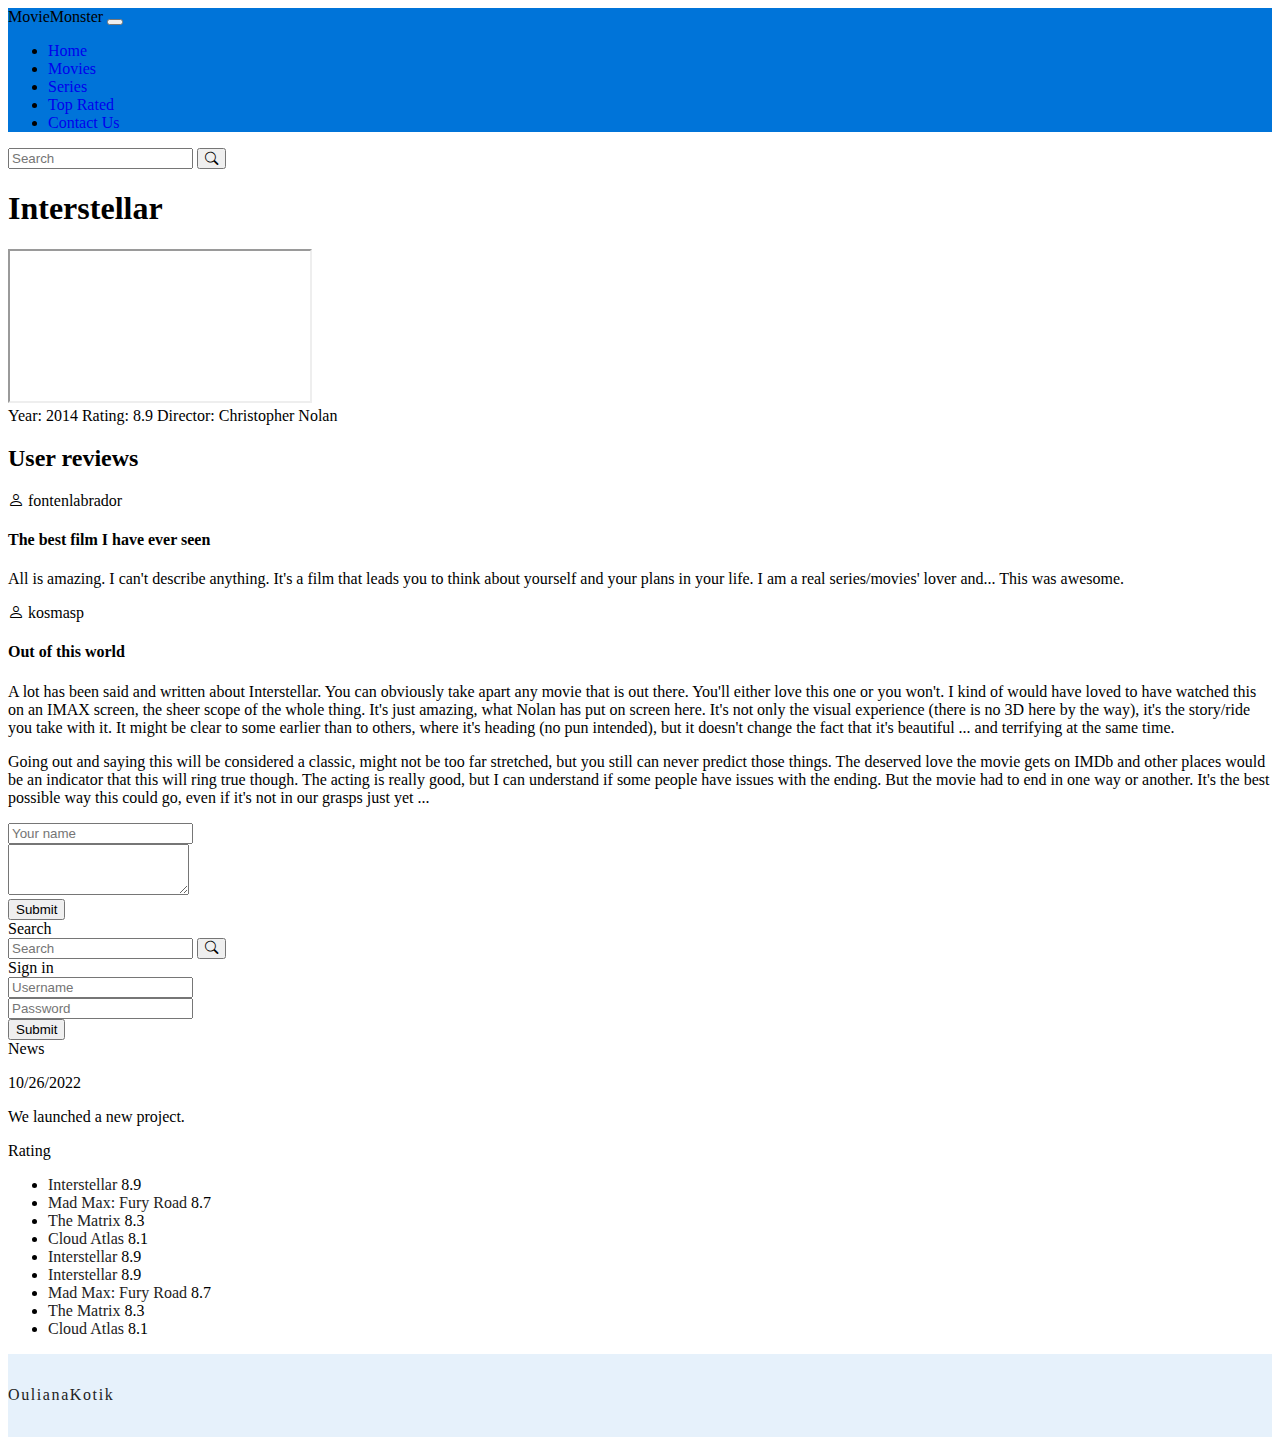
<file: details.html>
<!DOCTYPE html>
<html lang="en">
  <head>
    <meta charset="utf-8">
    <meta http-equiv="X-UA-Compatible" content="IE=edge">
    <meta name="viewport" content="width=device-width, initial-scale=1">
    <!-- The above 3 meta tags *must* come first in the head; any other head content must come *after* these tags -->
    <title>Interstellar</title>
    <!-- Bootstrap -->
    <link href="https://cdn.jsdelivr.net/npm/bootstrap@5.2.2/dist/css/bootstrap.min.css" rel="stylesheet" integrity="sha384-Zenh87qX5JnK2Jl0vWa8Ck2rdkQ2Bzep5IDxbcnCeuOxjzrPF/et3URy9Bv1WTRi" crossorigin="anonymous">
    <link rel="stylesheet" href="https://cdn.jsdelivr.net/npm/bootstrap-icons@1.9.1/font/bootstrap-icons.css">
    <link href="assets/css/custom.css" rel="stylesheet">
    <!-- HTML5 shim and Respond.js for IE8 support of HTML5 elements and media queries -->
    <!-- WARNING: Respond.js doesn't work if you view the page via file:// -->
    <!--[if lt IE 9]>
      <script src="https://cdn.jsdelivr.net/npm/html5shiv@3.7.3/dist/html5shiv.min.js"></script>
      <script src="https://cdn.jsdelivr.net/npm/respond.js@1.4.2/dest/respond.min.js"></script>
    <![endif]-->
  </head>
  <body>
   <div class="container-fluid">
      <div class="row">
        <nav class="navbar navbar-expand-lg navbar-dark bg-custom mb-3">
          <div class="container-fluid">
            <span class="navbar-brand mb-0 h1">MovieMonster</span>
            
            <button class="navbar-toggler" type="button" data-bs-toggle="collapse" data-bs-target="#navbarSupportedContent" aria-controls="navbarSupportedContent" aria-expanded="false" aria-label="Toggle navigation">
              <span class="navbar-toggler-icon"></span>
            </button>
            <div class="collapse navbar-collapse" id="navbarSupportedContent">
              <ul class="navbar-nav me-auto mb-2 mb-lg-0">
                <li class="nav-item">
                  <a class="nav-link" href="index.html">Home</a>
                </li>
                <li class="nav-item ">
                  <a class="nav-link active" aria-current="page"  href="movies.html">Movies</a>
                </li>
                <li class="nav-item ">
                    <a class="nav-link" href="series.html">Series</a>
                  </li>
                <li class="nav-item">
                  <a class="nav-link" href="rating.html">Top Rated</a>
                </li>
                <li class="nav-item">
                  <a class="nav-link" href="contact.html">Contact Us</a>
                </li>
               </ul>
             </div>
          </div>
        </nav>
      </div>
    </div>

    <div class="wrapper">
      <div class="container">
        <div class="row">
          <div class="col-lg-9 order-lg-2">
                  <div class="input-group mb-3 d-block d-sm-none ">
                         <div class="input-group mb-3">
                          <input type="text" class="form-control" placeholder="Search" aria-label="Search" aria-describedby="button-addon2">
                          <button class="btn btn-custom-light" type="submit" value="Submit" id="button-addon2"><i class="bi-search"></i></button>
                        </div>
                  </div>
      
            <h1>Interstellar</h1>
            <div class="row my-5">
                <div class="ratio ratio-16x9">
                    <iframe class="embed-responsive-item" src="https://www.youtube.com/embed/4T4wxDnTYLg" title="Interstellar - Trailer" allow="accelerometer; autoplay; clipboard-write; encrypted-media; gyroscope; picture-in-picture" allowfullscreen></iframe>
                  </div>
                  <div class="card text-bg-light text-center mb-3">
                    <div class="card-body">
                        Year: <span class="badge bg-secondary rounded-pill me-4">2014</span>
                        Rating: <span class="badge bg-secondary rounded-pill me-4">8.9</span>
                        Director: <span class="badge bg-secondary rounded-pill">Christopher Nolan</span>
                    </div>
                  </div>
            </div>
            <h2>User reviews</h2>
                <div class="card text-bg-light border-light my-4">
                    <div class="card-header"><i class="bi-person"></i> 
                     fontenlabrador</div>
                     <div class="card-body">
                     <h4>The best film I have ever seen</h4>
                         <p>All is amazing. I can't describe anything. It's a film that leads you to think about yourself and your plans in your life. I am a real series/movies' lover and... This was awesome.</p>
                   </div>
               </div>
                <div class="card text-bg-light border-light my-4">
                    <div class="card-header"><i class="bi-person"></i> 
                        kosmasp</div>
                     <div class="card-body">
                     <h4>Out of this world</h4>
                     <p>A lot has been said and written about Interstellar. You can obviously take apart any movie that is out there. You'll either love this one or you won't. I kind of would have loved to have watched this on an IMAX screen, the sheer scope of the whole thing. It's just amazing, what Nolan has put on screen here. It's not only the visual experience (there is no 3D here by the way), it's the story/ride you take with it. It might be clear to some earlier than to others, where it's heading (no pun intended), but it doesn't change the fact that it's beautiful ... and terrifying at the same time.</p>

                     <p>Going out and saying this will be considered a classic, might not be too far stretched, but you still can never predict those things. The deserved love the movie gets on IMDb and other places would be an indicator that this will ring true though. The acting is really good, but I can understand if some people have issues with the ending. But the movie had to end in one way or another. It's the best possible way this could go, even if it's not in our grasps just yet ...</p>
                   </div>
               </div>

               <div class="mb-3">
                 <input type="text" class="form-control" id="name" placeholder="Your name">
              </div>
              <div class="mb-3">
                <textarea class="form-control" id="comment" rows="3"></textarea>
              </div>
              <div class="d-grid d-md-flex justify-content-md-end mb-5">
                 <input class="btn btn-sm btn-custom-light rounded-2" type="submit" value="Submit">
                </div>
         </div>
  
         <div class="col-lg-3">

          <div class="card text-bg-light mb-3 d-none d-sm-block">
               <div class="card-header">Search</div>
              <div class="card-body">
                <div class="input-group">
                   <input type="text" class="form-control" placeholder="Search" aria-label="Search" aria-describedby="button-addon2">
                   <button class="btn btn-custom-light" type="button" id="button-addon2"><i class="bi-search"></i></button>
                 </div>
              </div>
          </div>

          <div class="card text-bg-light mb-3">
                 <div class="card-header">Sign in</div>
               <div class="card-body">
                <div class="mb-3">
                  <input type="email" class="form-control" id="Username" placeholder="Username" aria-label="Username">
                  </div>
                  <div class="mb-3">
                      <input type="email" class="form-control" id="Password" placeholder="Password" aria-label="Password">
                      </div>
                      <div class="d-grid d-md-flex justify-content-md-end">
                           <input class="btn btn-sm btn-custom-light rounded-2" type="submit" value="Submit">
                      </div>
                </div>
            </div>

            <div class="card text-bg-light mb-3">
              <div class="card-header">News</div>
              <div class="card-body">
               <p class="card-text">10/26/2022</p>
               <p class="card-text">We launched a new project.</p>
              </div>
           </div>

           <div class="card text-bg-light mb-3">
                 <div class="card-header">Rating</div>
               <div class="card-body">
                  <ul class="list-group">
                    <li class="list-group-item d-flex justify-content-between align-items-start">
                      <a href="details.html">Interstellar</a>
                      <span class="badge bg-secondary rounded-pill">8.9</span>
                    </li>
                    <li class="list-group-item d-flex justify-content-between align-items-start">
                      <a href="#">Mad Max: Fury Road</a>
                      <span class="badge bg-secondary rounded-pill">8.7</span>
                    </li>
                    <li class="list-group-item d-flex justify-content-between align-items-start">
                      <a href="#">The Matrix</a>
                      <span class="badge bg-secondary rounded-pill">8.3</span>
                    </li>
                    <li class="list-group-item d-flex justify-content-between align-items-start">
                      <a href="#">Cloud Atlas</a>
                      <span class="badge bg-secondary rounded-pill">8.1</span>
                    </li>
                    <li class="list-group-item d-flex justify-content-between align-items-start">
                      <a href="#">Interstellar</a>
                      <span class="badge bg-secondary rounded-pill">8.9</span>
                    </li>
                    <li class="list-group-item d-flex justify-content-between align-items-start">
                      <a href="#">Interstellar</a>
                      <span class="badge bg-secondary rounded-pill">8.9</span>
                    </li>
                    <li class="list-group-item d-flex justify-content-between align-items-start">
                      <a href="#">Mad Max: Fury Road</a>
                      <span class="badge bg-secondary rounded-pill">8.7</span>
                    </li>
                    <li class="list-group-item d-flex justify-content-between align-items-start">
                      <a href="#">The Matrix</a>
                      <span class="badge bg-secondary rounded-pill">8.3</span>
                    </li>
                    <li class="list-group-item d-flex justify-content-between align-items-start">
                      <a href="#">Cloud Atlas</a>
                      <span class="badge bg-secondary rounded-pill">8.1</span>
                    </li>
                    
                    
                  </ul>
               </div>
           </div>

      </div>
    </div>
  </div>
</div>

<div class="clear"></div>

<footer>
  <div class="container">
    <p class="text-center"><a href="#">OulianaKotik</a></p>
  </div>
</footer>

<!-- jQuery (necessary for Bootstrap's JavaScript plugins) -->
<script src="https://ajax.googleapis.com/ajax/libs/jquery/1.12.4/jquery.min.js"></script>
<!-- Include all compiled plugins (below), or include individual files as needed -->
<script src="https://cdn.jsdelivr.net/npm/bootstrap@5.2.2/dist/js/bootstrap.bundle.min.js" integrity="sha384-OERcA2EqjJCMA+/3y+gxIOqMEjwtxJY7qPCqsdltbNJuaOe923+mo//f6V8Qbsw3" crossorigin="anonymous"></script>
</body>
</html>
</file>
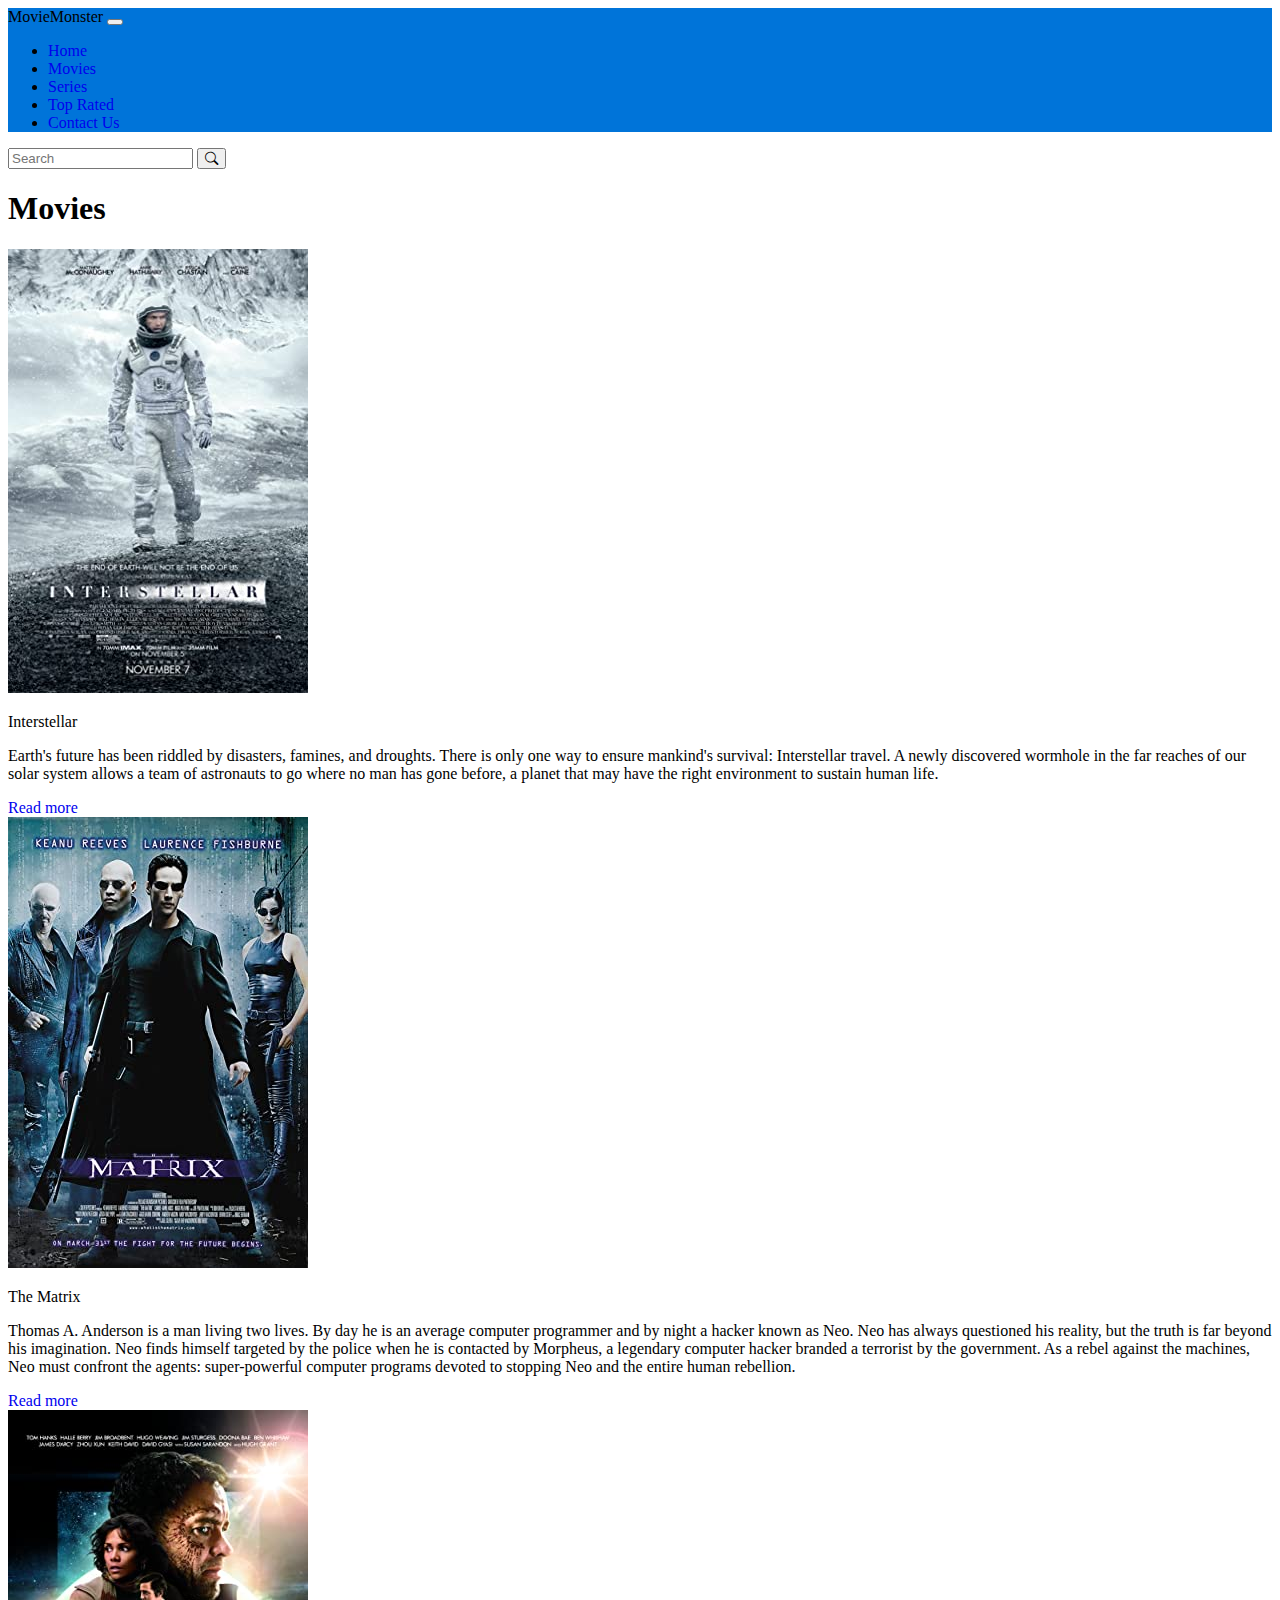
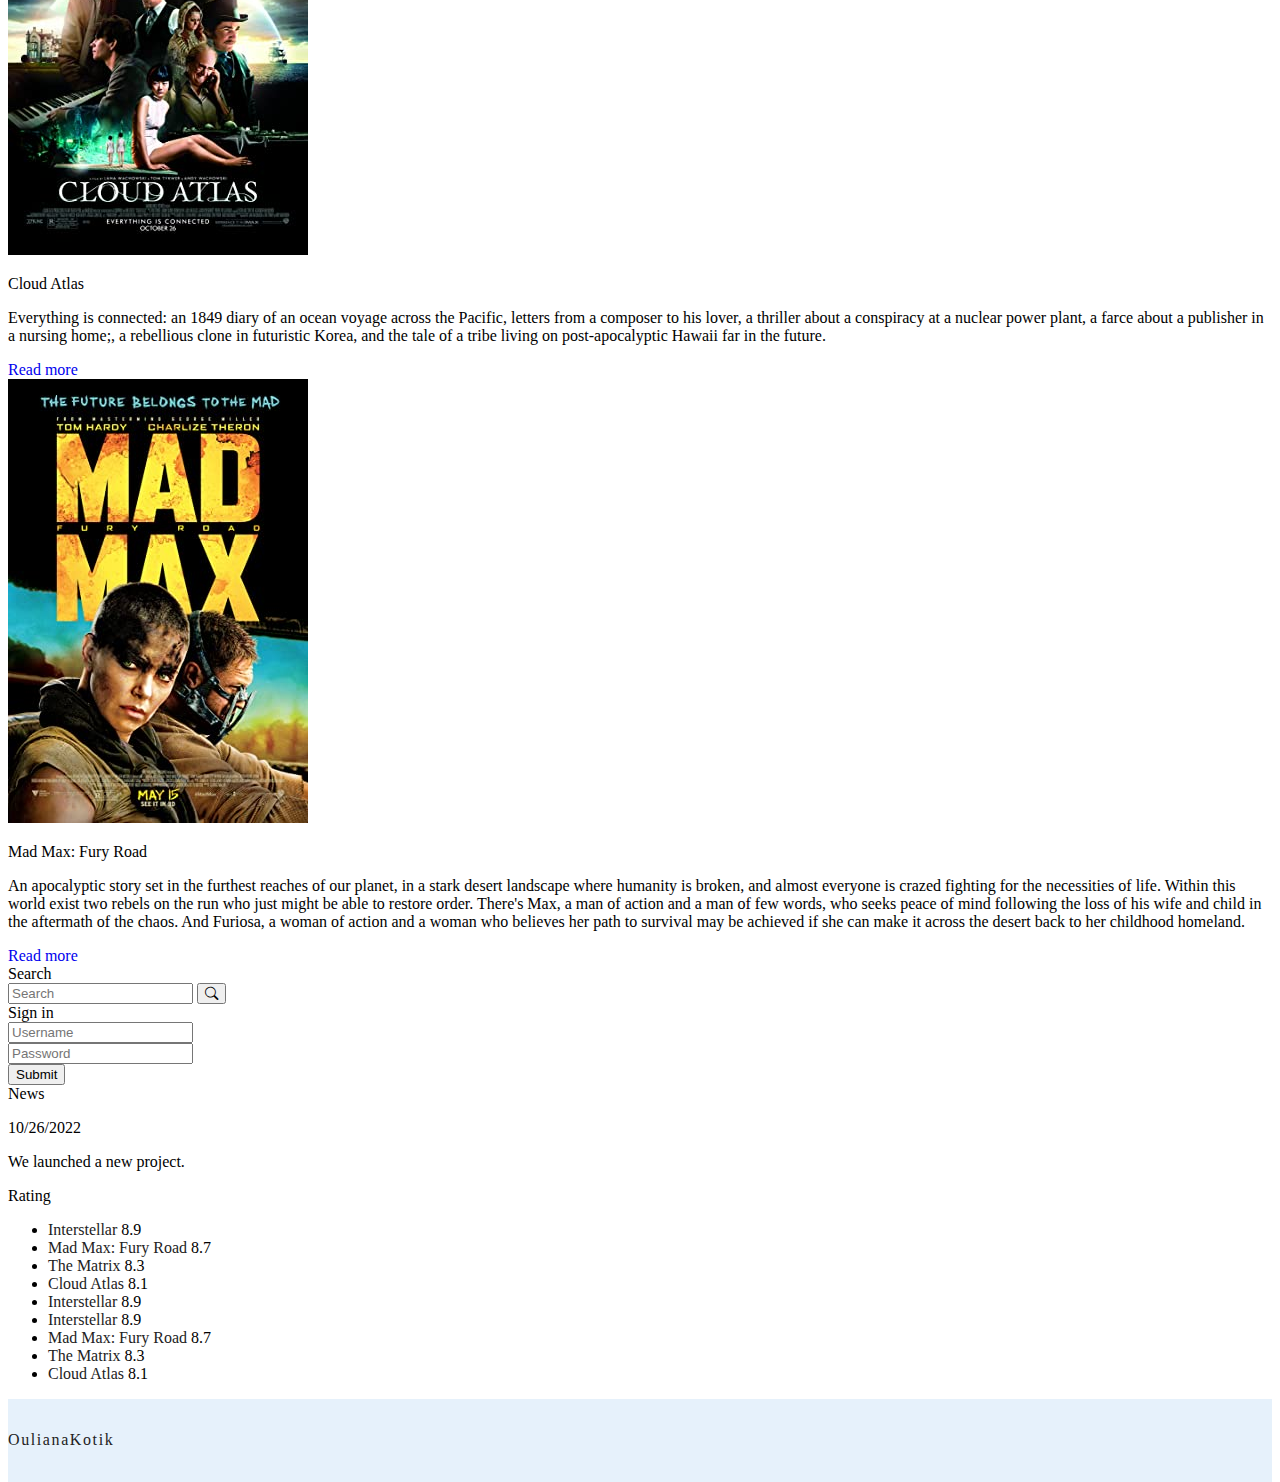
<file: movies.html>
<!DOCTYPE html>
<html lang="en">
  <head>
    <meta charset="utf-8">
    <meta http-equiv="X-UA-Compatible" content="IE=edge">
    <meta name="viewport" content="width=device-width, initial-scale=1">
    <!-- The above 3 meta tags *must* come first in the head; any other head content must come *after* these tags -->
    <title>Movies</title>
    <!-- Bootstrap -->
    <link href="https://cdn.jsdelivr.net/npm/bootstrap@5.2.2/dist/css/bootstrap.min.css" rel="stylesheet" integrity="sha384-Zenh87qX5JnK2Jl0vWa8Ck2rdkQ2Bzep5IDxbcnCeuOxjzrPF/et3URy9Bv1WTRi" crossorigin="anonymous">
    <link rel="stylesheet" href="https://cdn.jsdelivr.net/npm/bootstrap-icons@1.9.1/font/bootstrap-icons.css">
    <link href="assets/css/custom.css" rel="stylesheet">
    <!-- HTML5 shim and Respond.js for IE8 support of HTML5 elements and media queries -->
    <!-- WARNING: Respond.js doesn't work if you view the page via file:// -->
    <!--[if lt IE 9]>
      <script src="https://cdn.jsdelivr.net/npm/html5shiv@3.7.3/dist/html5shiv.min.js"></script>
      <script src="https://cdn.jsdelivr.net/npm/respond.js@1.4.2/dest/respond.min.js"></script>
    <![endif]-->
  </head>
  <body>
   <div class="container-fluid">
      <div class="row">
        <nav class="navbar navbar-expand-lg navbar-dark bg-custom mb-3">
          <div class="container-fluid">
            <span class="navbar-brand mb-0 h1">MovieMonster</span>
            
            <button class="navbar-toggler" type="button" data-bs-toggle="collapse" data-bs-target="#navbarSupportedContent" aria-controls="navbarSupportedContent" aria-expanded="false" aria-label="Toggle navigation">
              <span class="navbar-toggler-icon"></span>
            </button>
            <div class="collapse navbar-collapse" id="navbarSupportedContent">
              <ul class="navbar-nav me-auto mb-2 mb-lg-0">
                <li class="nav-item">
                  <a class="nav-link" href="index.html">Home</a>
                </li>
                <li class="nav-item ">
                  <a class="nav-link active" aria-current="page"  href="movies.html">Movies</a>
                </li>
                <li class="nav-item ">
                    <a class="nav-link" href="series.html">Series</a>
                  </li>
                <li class="nav-item">
                  <a class="nav-link" href="rating.html">Top Rated</a>
                </li>
                <li class="nav-item">
                  <a class="nav-link" href="contact.html">Contact Us</a>
                </li>
               </ul>
             </div>
          </div>
        </nav>
      </div>
    </div>

    <div class="wrapper">
      <div class="container">
        <div class="row">
          <div class="col-lg-9 order-lg-2">
                  <div class="input-group mb-3 d-block d-sm-none ">
                         <div class="input-group mb-3">
                          <input type="text" class="form-control" placeholder="Search" aria-label="Search" aria-describedby="button-addon2">
                          <button class="btn btn-custom-light" type="submit" value="Submit" id="button-addon2"><i class="bi-search"></i></button>
                        </div>
                  </div>
                  
                  <h1>Movies</h1>
                  <div class="card my-3 text-bg-light">
                    <div class="card-body">
                        <div class="row">
                            <div class="col-lg-2 col-md-3 text-center">
                                <img class="img-thumbnail" src="assets/img/inter.jpg" alt="Interstellar" /><p>Interstellar</p>
                            </div>
                           <div class="col-lg-10 col-md-9">
                                 <p class="card-text">Earth's future has been riddled by disasters, famines, and droughts. There is only one way to ensure mankind's survival: Interstellar travel. A newly discovered wormhole in the far reaches of our solar system allows a team of astronauts to go where no man has gone before, a planet that may have the right environment to sustain human life.</p>
                           </div>
                           <div class="d-grid d-md-flex justify-content-md-end">
                                 <a href="details.html" class="btn btn-sm btn-custom-light rounded-2">Read more</a>
                            </div>
                        </div>
                    </div>
                </div>

                <div class="card mb-3 text-bg-light">
                    <div class="card-body">
                        <div class="row">
                            <div class="col-lg-2 col-md-3 text-center">
                                <img class="img-thumbnail" src="assets/img/matrix.jpg" alt="The Matrix" /><p>The Matrix</p>
                            </div>
                           <div class="col-lg-10 col-md-9">
                                 <p class="card-text">Thomas A. Anderson is a man living two lives. By day he is an average computer programmer and by night a hacker known as Neo. Neo has always questioned his reality, but the truth is far beyond his imagination. Neo finds himself targeted by the police when he is contacted by Morpheus, a legendary computer hacker branded a terrorist by the government. As a rebel against the machines, Neo must confront the agents: super-powerful computer programs devoted to stopping Neo and the entire human rebellion.</p>
                           </div>
                           <div class="d-grid d-md-flex justify-content-md-end">
                                 <a href="#" class="btn btn-sm btn-custom-light rounded-2">Read more</a>
                            </div>
                        </div>
                    </div>
                </div>
                  <div class="card mb-3 text-bg-light">
                    <div class="card-body">
                        <div class="row">
                            <div class="col-lg-2 col-md-3 text-center">
                                <img class="img-thumbnail" src="assets/img/cloud.jpg" alt="Cloud Atlas" /><p>Cloud Atlas</p>
                            </div>
                           <div class="col-lg-10 col-md-9">
                                 <p class="card-text">Everything is connected: an 1849 diary of an ocean voyage across the Pacific, letters from a composer to his lover, a thriller about a conspiracy at a nuclear power plant, a farce about a publisher in a nursing home;, a rebellious clone in futuristic Korea, and the tale of a tribe living on post-apocalyptic Hawaii far in the future.</p>
                           </div>
                           <div class="d-grid d-md-flex justify-content-md-end">
                                 <a href="#" class="btn btn-sm btn-custom-light rounded-2">Read more</a>
                            </div>
                        </div>
                    </div>
                </div>
                  <div class="card mb-5 text-bg-light">
                    <div class="card-body">
                        <div class="row">
                            <div class="col-lg-2 col-md-3 text-center">
                                <img class="img-thumbnail" src="assets/img/max.jpg" alt="Mad Max: Fury Road" /><p>Mad Max: Fury Road</p>
                            </div>
                           <div class="col-lg-10 col-md-9">
                                 <p class="card-text">An apocalyptic story set in the furthest reaches of our planet, in a stark desert landscape where humanity is broken, and almost everyone is crazed fighting for the necessities of life. Within this world exist two rebels on the run who just might be able to restore order. There's Max, a man of action and a man of few words, who seeks peace of mind following the loss of his wife and child in the aftermath of the chaos. And Furiosa, a woman of action and a woman who believes her path to survival may be achieved if she can make it across the desert back to her childhood homeland.</p>
                           </div>
                           <div class="d-grid d-md-flex justify-content-md-end">
                                 <a href="#" class="btn btn-sm btn-custom-light rounded-2">Read more</a>
                            </div>
                        </div>
                    </div>
                </div>
         </div>
      
                 
         <div class="col-lg-3">

          <div class="card text-bg-light mb-3 d-none d-sm-block">
               <div class="card-header">Search</div>
              <div class="card-body">
                <div class="input-group">
                   <input type="text" class="form-control" placeholder="Search" aria-label="Search" aria-describedby="button-addon2">
                   <button class="btn btn-custom-light" type="button" id="button-addon2"><i class="bi-search"></i></button>
                 </div>
              </div>
          </div>

          <div class="card text-bg-light mb-3">
                 <div class="card-header">Sign in</div>
               <div class="card-body">
                <div class="mb-3">
                  <input type="email" class="form-control" id="Username" placeholder="Username" aria-label="Username">
                  </div>
                  <div class="mb-3">
                      <input type="email" class="form-control" id="Password" placeholder="Password" aria-label="Password">
                      </div>
                      <div class="d-grid d-md-flex justify-content-md-end">
                           <input class="btn btn-sm btn-custom-light rounded-2" type="submit" value="Submit">
                      </div>
                </div>
            </div>

            <div class="card text-bg-light mb-3">
              <div class="card-header">News</div>
              <div class="card-body">
               <p class="card-text">10/26/2022</p>
               <p class="card-text">We launched a new project.</p>
              </div>
           </div>

           <div class="card text-bg-light  mb-3">
                 <div class="card-header">Rating</div>
               <div class="card-body">
                  <ul class="list-group">
                    <li class="list-group-item d-flex justify-content-between align-items-start">
                      <a href="details.html">Interstellar</a>
                      <span class="badge bg-secondary rounded-pill">8.9</span>
                    </li>
                    <li class="list-group-item d-flex justify-content-between align-items-start">
                      <a href="#">Mad Max: Fury Road</a>
                      <span class="badge bg-secondary rounded-pill">8.7</span>
                    </li>
                    <li class="list-group-item d-flex justify-content-between align-items-start">
                      <a href="#">The Matrix</a>
                      <span class="badge bg-secondary rounded-pill">8.3</span>
                    </li>
                    <li class="list-group-item d-flex justify-content-between align-items-start">
                      <a href="#">Cloud Atlas</a>
                      <span class="badge bg-secondary rounded-pill">8.1</span>
                    </li>
                    <li class="list-group-item d-flex justify-content-between align-items-start">
                      <a href="#">Interstellar</a>
                      <span class="badge bg-secondary rounded-pill">8.9</span>
                    </li>
                    <li class="list-group-item d-flex justify-content-between align-items-start">
                      <a href="#">Interstellar</a>
                      <span class="badge bg-secondary rounded-pill">8.9</span>
                    </li>
                    <li class="list-group-item d-flex justify-content-between align-items-start">
                      <a href="#">Mad Max: Fury Road</a>
                      <span class="badge bg-secondary rounded-pill">8.7</span>
                    </li>
                    <li class="list-group-item d-flex justify-content-between align-items-start">
                      <a href="#">The Matrix</a>
                      <span class="badge bg-secondary rounded-pill">8.3</span>
                    </li>
                    <li class="list-group-item d-flex justify-content-between align-items-start">
                      <a href="#">Cloud Atlas</a>
                      <span class="badge bg-secondary rounded-pill">8.1</span>
                    </li>
                    
                    
                  </ul>
               </div>
           </div>

      </div>
    </div>
  </div>
</div>

<div class="clear"></div>

<footer>
  <div class="container">
    <p class="text-center"><a href="#">OulianaKotik</a></p>
  </div>
</footer>

<!-- jQuery (necessary for Bootstrap's JavaScript plugins) -->
<script src="https://ajax.googleapis.com/ajax/libs/jquery/1.12.4/jquery.min.js"></script>
<!-- Include all compiled plugins (below), or include individual files as needed -->
<script src="https://cdn.jsdelivr.net/npm/bootstrap@5.2.2/dist/js/bootstrap.bundle.min.js" integrity="sha384-OERcA2EqjJCMA+/3y+gxIOqMEjwtxJY7qPCqsdltbNJuaOe923+mo//f6V8Qbsw3" crossorigin="anonymous"></script>
</body>
</html>
</file>
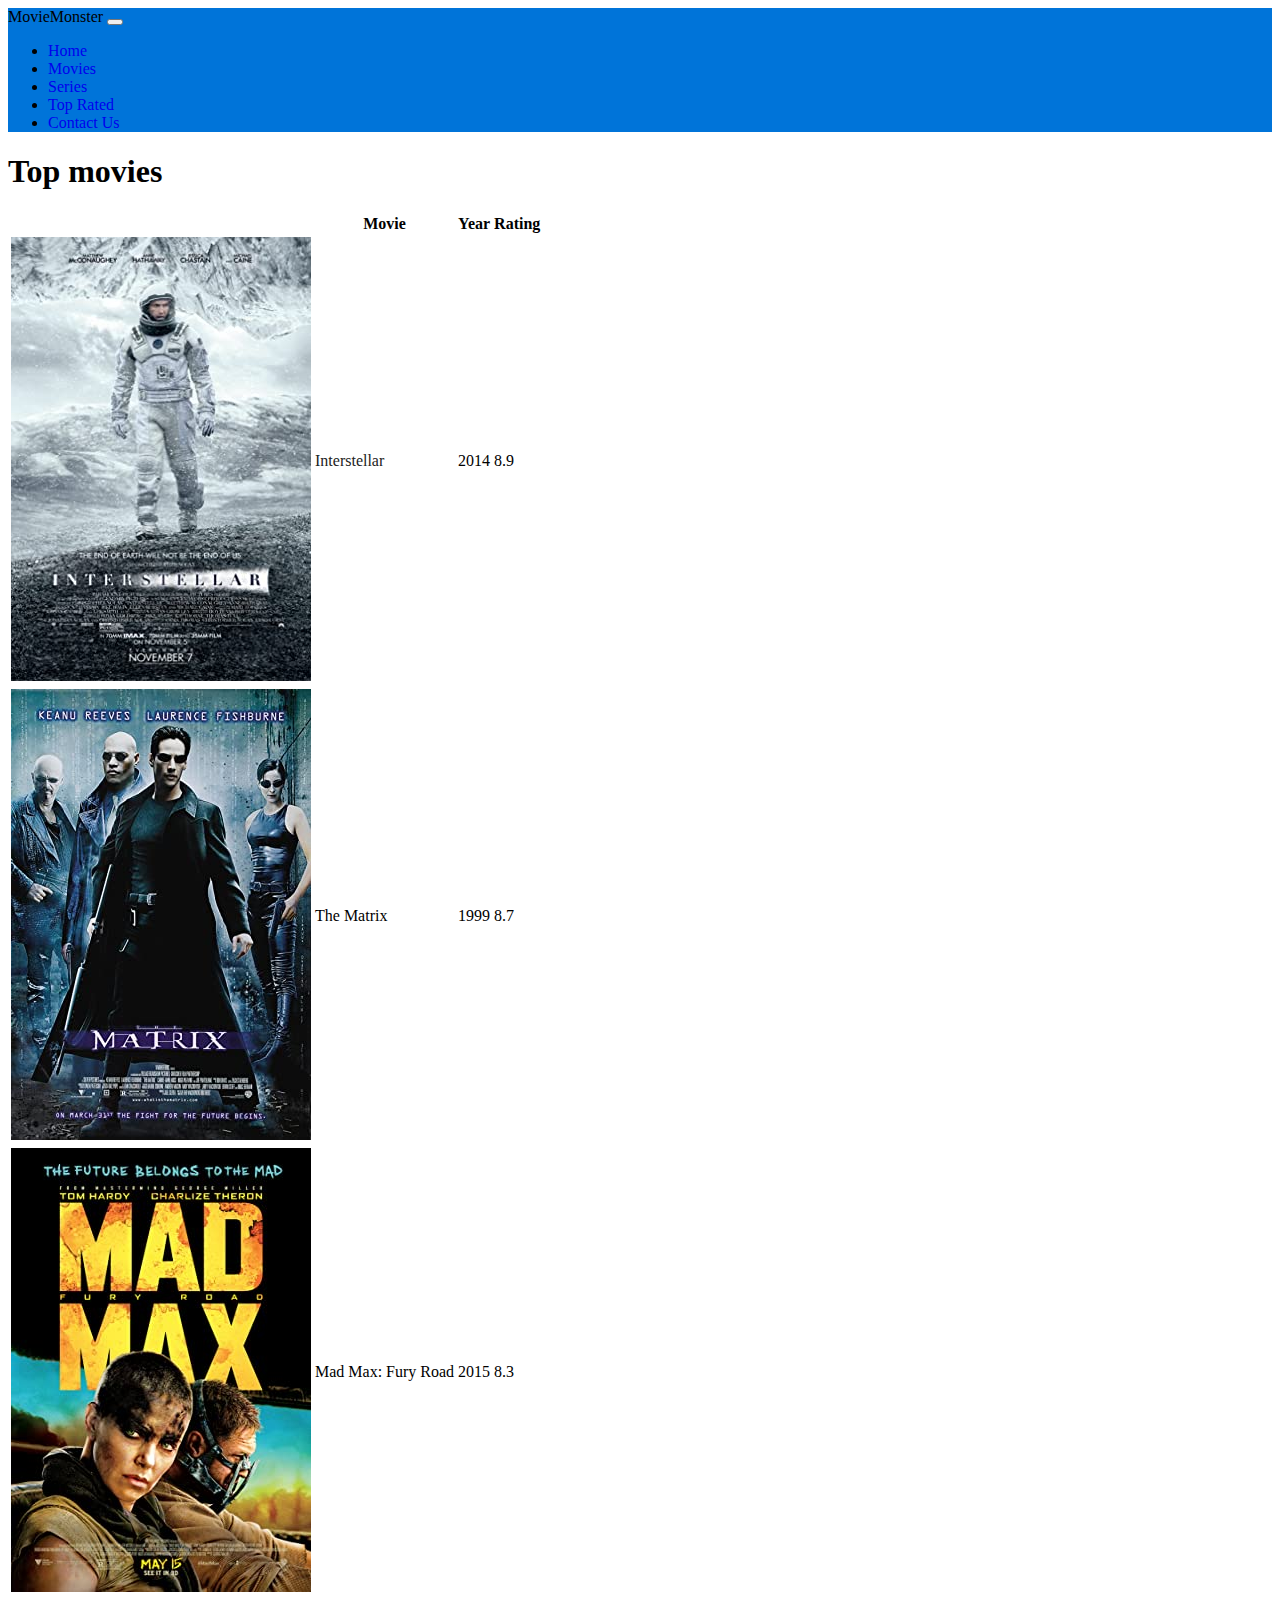
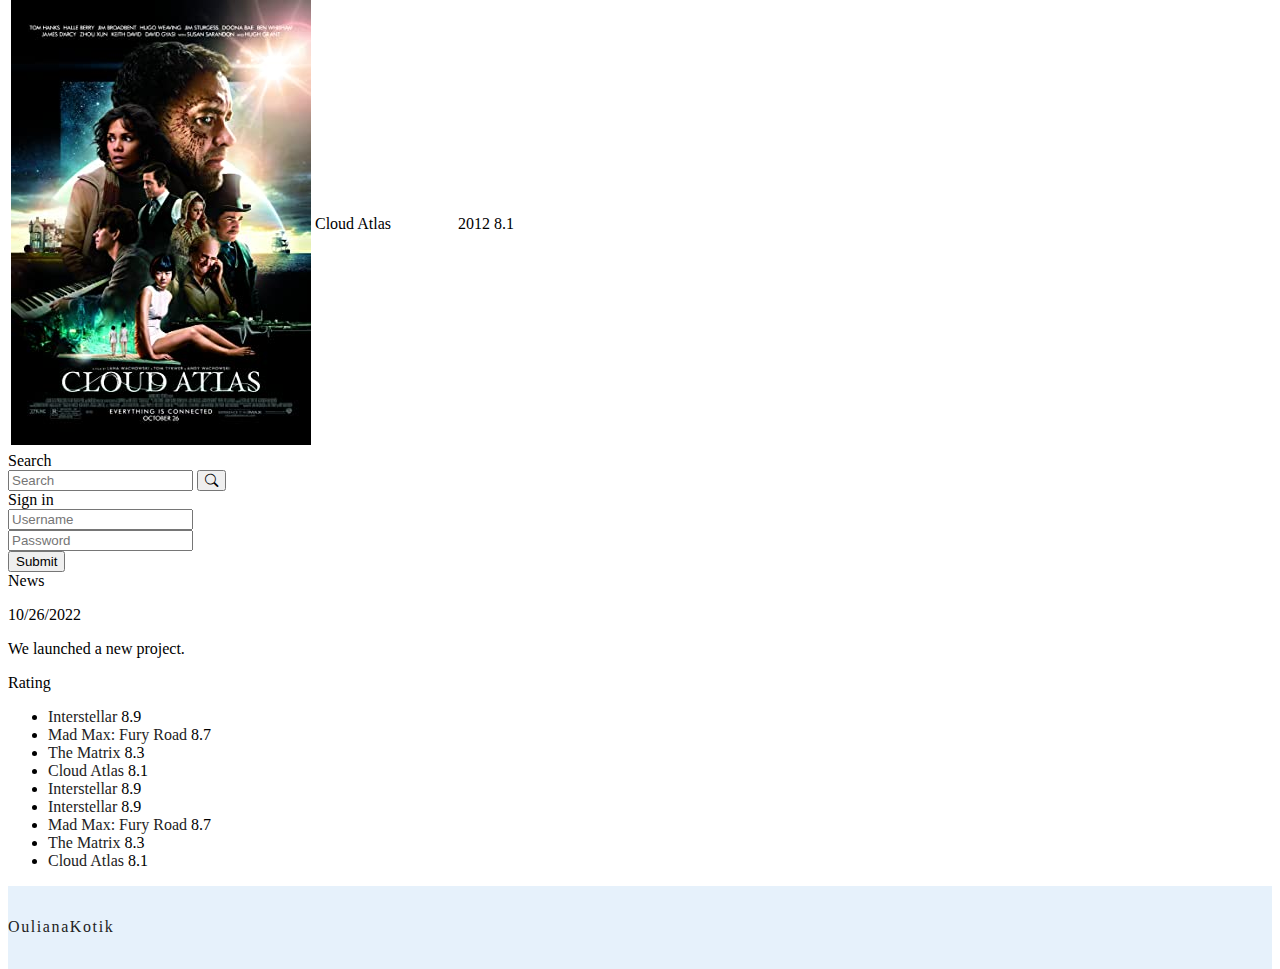
<file: rating.html>
<!DOCTYPE html>
<html lang="en">
  <head>
    <meta charset="utf-8">
    <meta http-equiv="X-UA-Compatible" content="IE=edge">
    <meta name="viewport" content="width=device-width, initial-scale=1">
    <!-- The above 3 meta tags *must* come first in the head; any other head content must come *after* these tags -->
    <title>Top Rated</title>
    <!-- Bootstrap -->
    <link href="https://cdn.jsdelivr.net/npm/bootstrap@5.2.2/dist/css/bootstrap.min.css" rel="stylesheet" integrity="sha384-Zenh87qX5JnK2Jl0vWa8Ck2rdkQ2Bzep5IDxbcnCeuOxjzrPF/et3URy9Bv1WTRi" crossorigin="anonymous">
    <link rel="stylesheet" href="https://cdn.jsdelivr.net/npm/bootstrap-icons@1.9.1/font/bootstrap-icons.css">
    <link href="assets/css/custom.css" rel="stylesheet">
    <!-- HTML5 shim and Respond.js for IE8 support of HTML5 elements and media queries -->
    <!-- WARNING: Respond.js doesn't work if you view the page via file:// -->
    <!--[if lt IE 9]>
      <script src="https://cdn.jsdelivr.net/npm/html5shiv@3.7.3/dist/html5shiv.min.js"></script>
      <script src="https://cdn.jsdelivr.net/npm/respond.js@1.4.2/dest/respond.min.js"></script>
    <![endif]-->
  </head>
  <body>
   <div class="container-fluid">
      <div class="row">
        <nav class="navbar navbar-expand-lg navbar-dark bg-custom mb-3">
          <div class="container-fluid">
            <span class="navbar-brand mb-0 h1">MovieMonster</span>
            
            <button class="navbar-toggler" type="button" data-bs-toggle="collapse" data-bs-target="#navbarSupportedContent" aria-controls="navbarSupportedContent" aria-expanded="false" aria-label="Toggle navigation">
              <span class="navbar-toggler-icon"></span>
            </button>
            <div class="collapse navbar-collapse" id="navbarSupportedContent">
              <ul class="navbar-nav me-auto mb-2 mb-lg-0">
                <li class="nav-item">
                  <a class="nav-link" href="index.html">Home</a>
                </li>
                <li class="nav-item ">
                  <a class="nav-link" href="movies.html">Movies</a>
                </li>
                <li class="nav-item ">
                    <a class="nav-link" href="series.html">Series</a>
                  </li>
                <li class="nav-item">
                  <a class="nav-link active" aria-current="page" href="rating.html">Top Rated</a>
                </li>
                <li class="nav-item">
                  <a class="nav-link" href="contact.html">Contact Us</a>
                </li>
               </ul>
             </div>
          </div>
        </nav>
      </div>
    </div>

    <div class="wrapper">
      <div class="container">
        <div class="row">
          <div class="col-lg-9 order-lg-2">
            <h1>Top movies</h1>
                  <table class="table table-striped rating mt-5">
                    <thead>
                        <th class="col-lg-1 col-md-1 col-xs-2"></th>
                        <th >Movie</th>
                        <th class="text-center">Year</th>
                        <th class="text-center">Rating</th>
                      </thead>
                      <tbody>
                        <tr>
                          <td ><img class="img-responsive img-thumbnail" src="assets/img/inter.jpg" alt="Interstellar"></td>
                          <td class="vert-align"><a href="details.html">Interstellar</a></td>
                          <td class="text-center vert-align">2014</td>
                          <td class="text-center vert-align"><span class="badge bg-secondary rounded-pill">8.9</span></td>
                        </tr>
                        <tr>
                          <td ><img class="img-responsive img-thumbnail" src="assets/img/matrix.jpg" alt="The Matrix"></td>
                          <td class="vert-align">The Matrix</td>
                          <td class="text-center vert-align">1999</td>
                          <td class="text-center vert-align"><span class="badge bg-secondary rounded-pill">8.7</span></td>
                        </tr>
                        <tr>
                          <td ><img class="img-responsive img-thumbnail" src="assets/img/max.jpg" alt="Mad Max: Fury Road"></td>
                          <td class="vert-align">Mad Max: Fury Road</td>
                          <td class="text-center vert-align">2015</td>
                          <td class="text-center vert-align"><span class="badge bg-secondary rounded-pill">8.3</span></td>
                        </tr>
                        <tr>
                          <td ><img class="img-responsive img-thumbnail" src="assets/img/cloud.jpg" alt="Cloud Atlas"></td>
                          <td class="vert-align">Cloud Atlas</td>
                          <td class="text-center vert-align">2012</td>
                          <td class="text-center vert-align"><span class="badge bg-secondary rounded-pill">8.1</span></td>
                        </tr>
                        
                      </tbody>
                  </table>
         </div>
      
                 
         <div class="col-lg-3">

          <div class="card text-bg-light mb-3 d-none d-sm-block">
               <div class="card-header">Search</div>
              <div class="card-body">
                <div class="input-group">
                   <input type="text" class="form-control" placeholder="Search" aria-label="Search" aria-describedby="button-addon2">
                   <button class="btn btn-outline-secondary" type="button" id="button-addon2"><i class="bi-search"></i></button>
                 </div>
              </div>
          </div>

          <div class="card text-bg-light mb-3">
                 <div class="card-header">Sign in</div>
               <div class="card-body">
                <div class="mb-3">
                  <input type="email" class="form-control" id="Username" placeholder="Username" aria-label="Username">
                  </div>
                  <div class="mb-3">
                      <input type="email" class="form-control" id="Password" placeholder="Password" aria-label="Password">
                      </div>
                      <div class="d-grid d-md-flex justify-content-md-end">
                           <input class="btn btn-sm btn-custom-light rounded-2" type="submit" value="Submit">
                      </div>
                </div>
            </div>

            <div class="card text-bg-light mb-3">
              <div class="card-header">News</div>
              <div class="card-body">
               <p class="card-text">10/26/2022</p>
               <p class="card-text">We launched a new project.</p>
              </div>
           </div>

           <div class="card text-bg-light mb-3">
                 <div class="card-header">Rating</div>
               <div class="card-body">
                  <ul class="list-group">
                    <li class="list-group-item d-flex justify-content-between align-items-start">
                      <a href="details.html">Interstellar</a>
                      <span class="badge bg-secondary rounded-pill">8.9</span>
                    </li>
                    <li class="list-group-item d-flex justify-content-between align-items-start">
                      <a href="#">Mad Max: Fury Road</a>
                      <span class="badge bg-secondary rounded-pill">8.7</span>
                    </li>
                    <li class="list-group-item d-flex justify-content-between align-items-start">
                      <a href="#">The Matrix</a>
                      <span class="badge bg-secondary rounded-pill">8.3</span>
                    </li>
                    <li class="list-group-item d-flex justify-content-between align-items-start">
                      <a href="#">Cloud Atlas</a>
                      <span class="badge bg-secondary rounded-pill">8.1</span>
                    </li>
                    <li class="list-group-item d-flex justify-content-between align-items-start">
                      <a href="#">Interstellar</a>
                      <span class="badge bg-secondary rounded-pill">8.9</span>
                    </li>
                    <li class="list-group-item d-flex justify-content-between align-items-start">
                      <a href="#">Interstellar</a>
                      <span class="badge bg-secondary rounded-pill">8.9</span>
                    </li>
                    <li class="list-group-item d-flex justify-content-between align-items-start">
                      <a href="#">Mad Max: Fury Road</a>
                      <span class="badge bg-secondary rounded-pill">8.7</span>
                    </li>
                    <li class="list-group-item d-flex justify-content-between align-items-start">
                      <a href="#">The Matrix</a>
                      <span class="badge bg-secondary rounded-pill">8.3</span>
                    </li>
                    <li class="list-group-item d-flex justify-content-between align-items-start">
                      <a href="#">Cloud Atlas</a>
                      <span class="badge bg-secondary rounded-pill">8.1</span>
                    </li>
                    
                    
                  </ul>
               </div>
           </div>

      </div>
    </div>
  </div>
</div>

<div class="clear"></div>

<footer>
  <div class="container">
    <p class="text-center"><a href="#">OulianaKotik</a></p>
  </div>
</footer>

<!-- jQuery (necessary for Bootstrap's JavaScript plugins) -->
<script src="https://ajax.googleapis.com/ajax/libs/jquery/1.12.4/jquery.min.js"></script>
<!-- Include all compiled plugins (below), or include individual files as needed -->
<script src="https://cdn.jsdelivr.net/npm/bootstrap@5.2.2/dist/js/bootstrap.bundle.min.js" integrity="sha384-OERcA2EqjJCMA+/3y+gxIOqMEjwtxJY7qPCqsdltbNJuaOe923+mo//f6V8Qbsw3" crossorigin="anonymous"></script>
</body>
</html>
</file>
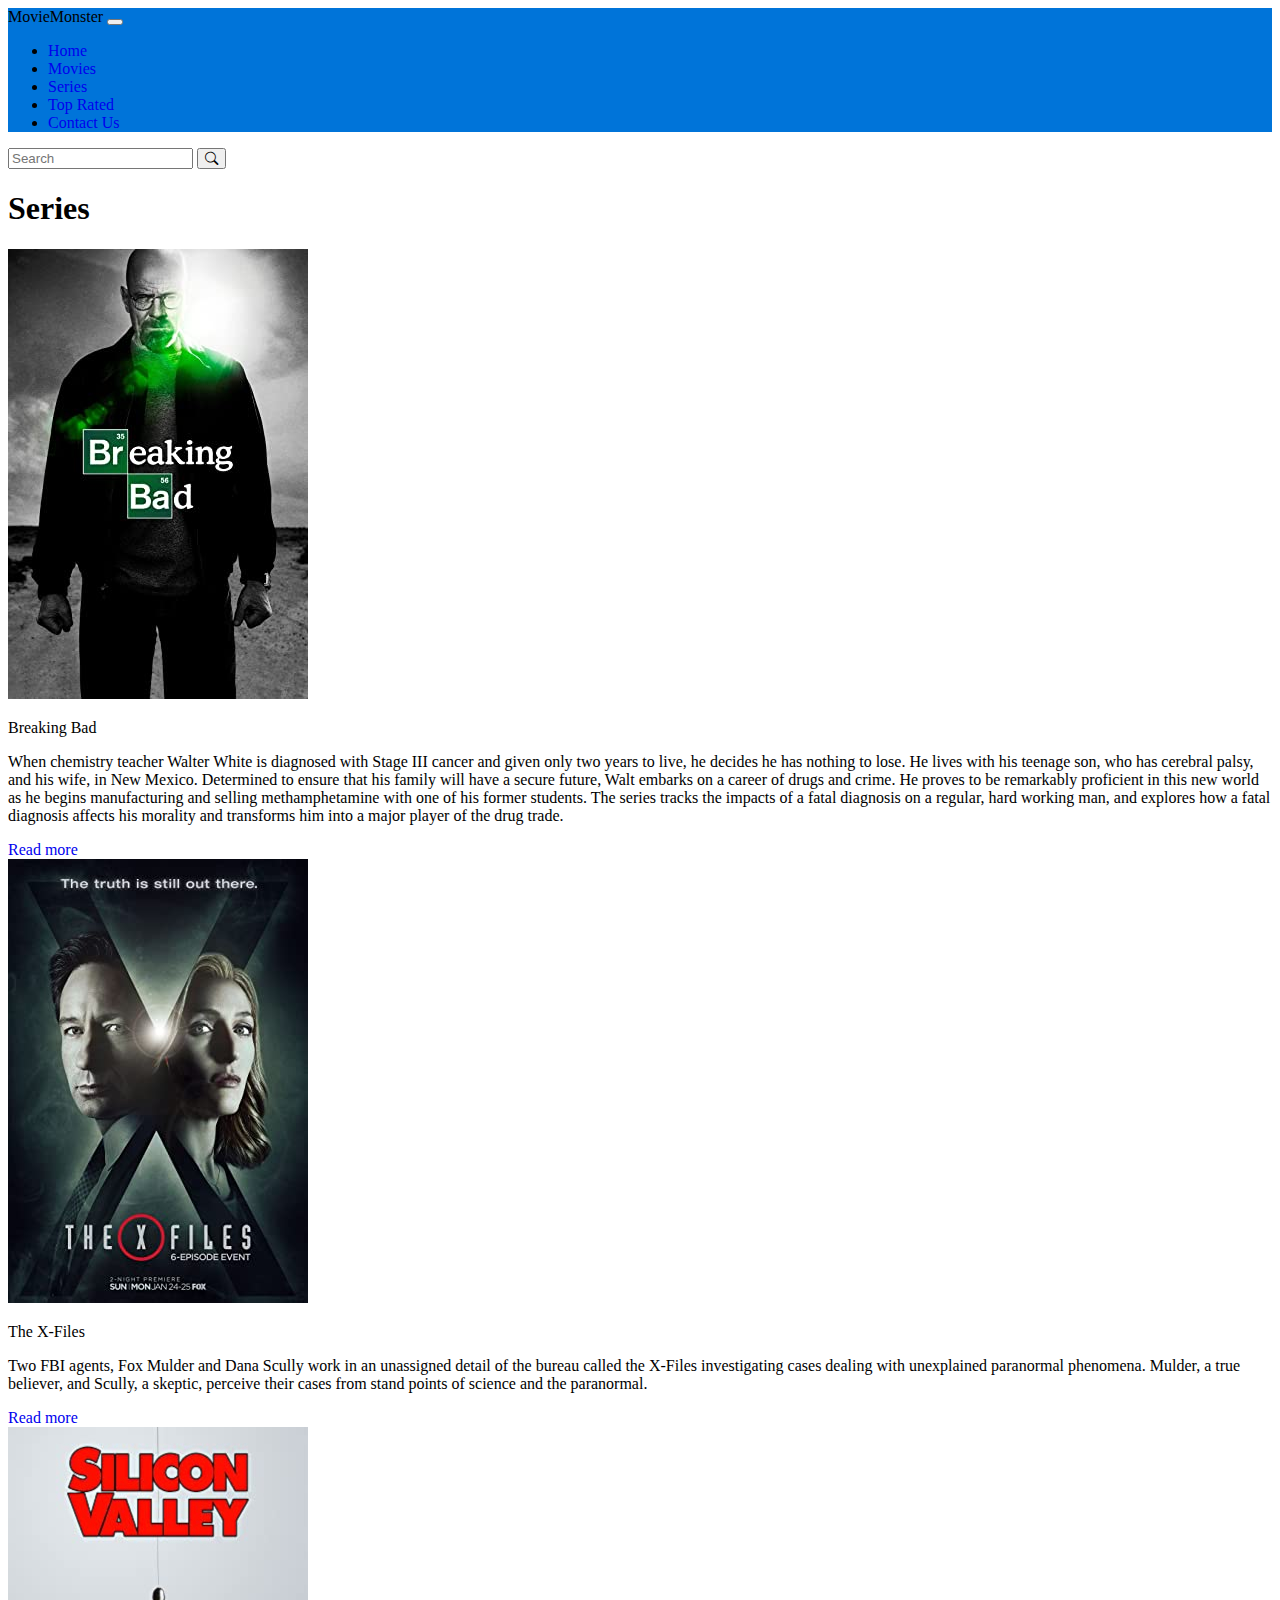
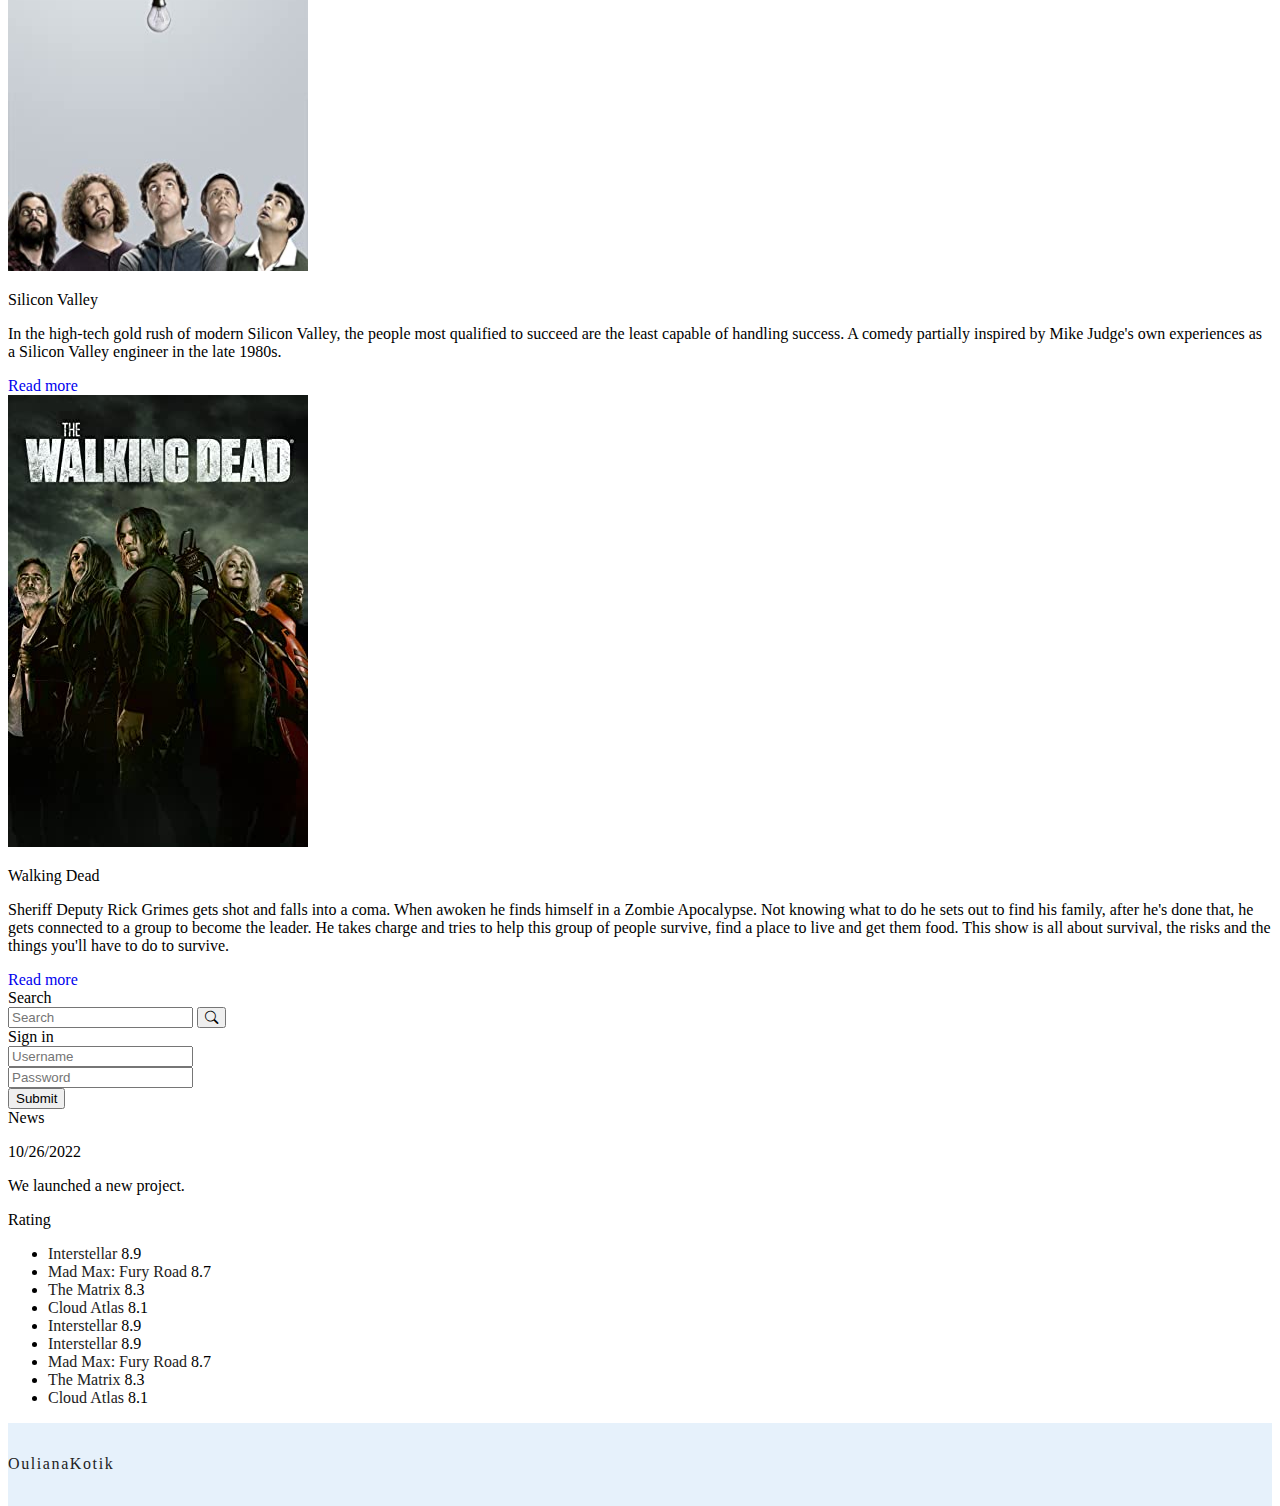
<file: series.html>
<!DOCTYPE html>
<html lang="en">
  <head>
    <meta charset="utf-8">
    <meta http-equiv="X-UA-Compatible" content="IE=edge">
    <meta name="viewport" content="width=device-width, initial-scale=1">
    <!-- The above 3 meta tags *must* come first in the head; any other head content must come *after* these tags -->
    <title>Series</title>
    <!-- Bootstrap -->
    <link href="https://cdn.jsdelivr.net/npm/bootstrap@5.2.2/dist/css/bootstrap.min.css" rel="stylesheet" integrity="sha384-Zenh87qX5JnK2Jl0vWa8Ck2rdkQ2Bzep5IDxbcnCeuOxjzrPF/et3URy9Bv1WTRi" crossorigin="anonymous">
    <link rel="stylesheet" href="https://cdn.jsdelivr.net/npm/bootstrap-icons@1.9.1/font/bootstrap-icons.css">
    <link href="assets/css/custom.css" rel="stylesheet">
    <!-- HTML5 shim and Respond.js for IE8 support of HTML5 elements and media queries -->
    <!-- WARNING: Respond.js doesn't work if you view the page via file:// -->
    <!--[if lt IE 9]>
      <script src="https://cdn.jsdelivr.net/npm/html5shiv@3.7.3/dist/html5shiv.min.js"></script>
      <script src="https://cdn.jsdelivr.net/npm/respond.js@1.4.2/dest/respond.min.js"></script>
    <![endif]-->
  </head>
  <body>
   <div class="container-fluid">
      <div class="row">
        <nav class="navbar navbar-expand-lg navbar-dark bg-custom mb-3">
          <div class="container-fluid">
            <span class="navbar-brand mb-0 h1">MovieMonster</span>
            
            <button class="navbar-toggler" type="button" data-bs-toggle="collapse" data-bs-target="#navbarSupportedContent" aria-controls="navbarSupportedContent" aria-expanded="false" aria-label="Toggle navigation">
              <span class="navbar-toggler-icon"></span>
            </button>
            <div class="collapse navbar-collapse" id="navbarSupportedContent">
              <ul class="navbar-nav me-auto mb-2 mb-lg-0">
                <li class="nav-item">
                  <a class="nav-link" href="index.html">Home</a>
                </li>
                <li class="nav-item ">
                  <a class="nav-link"  href="movies.html">Movies</a>
                </li>
                <li class="nav-item ">
                    <a class="nav-link active" aria-current="page" href="series.html">Series</a>
                  </li>
                <li class="nav-item">
                  <a class="nav-link" href="rating.html">Top Rated</a>
                </li>
                <li class="nav-item">
                  <a class="nav-link" href="contact.html">Contact Us</a>
                </li>
               </ul>
             </div>
          </div>
        </nav>
      </div>
    </div>

    <div class="wrapper">
      <div class="container">
        <div class="row">
          <div class="col-lg-9 order-lg-2">
                  <div class="input-group mb-3 d-block d-sm-none ">
                         <div class="input-group mb-3">
                          <input type="text" class="form-control" placeholder="Search" aria-label="Search" aria-describedby="button-addon2">
                          <button class="btn btn-custom-light" type="submit" value="Submit" id="button-addon2"><i class="bi-search"></i></button>
                        </div>
                  </div>
                  
                  <h1>Series</h1>
                  <div class="card my-3 text-bg-light">
                    <div class="card-body">
                        <div class="row">
                            <div class="col-lg-2 col-md-3 text-center">
                                <img class="img-thumbnail" src="assets/img/breakingbad.jpg" alt="Breaking Bad" /><p>Breaking Bad</p>
                            </div>
                           <div class="col-lg-10 col-md-9">
                                 <p class="card-text">When chemistry teacher Walter White is diagnosed with Stage III cancer and given only two years to live, he decides he has nothing to lose. He lives with his teenage son, who has cerebral palsy, and his wife, in New Mexico. Determined to ensure that his family will have a secure future, Walt embarks on a career of drugs and crime. He proves to be remarkably proficient in this new world as he begins manufacturing and selling methamphetamine with one of his former students. The series tracks the impacts of a fatal diagnosis on a regular, hard working man, and explores how a fatal diagnosis affects his morality and transforms him into a major player of the drug trade.</p>
                           </div>
                           <div class="d-grid d-md-flex justify-content-md-end">
                                 <a href="details.html" class="btn btn-sm btn-custom-light rounded-2">Read more</a>
                            </div>
                        </div>
                    </div>
                </div>

                <div class="card mb-3 text-bg-light">
                    <div class="card-body">
                        <div class="row">
                            <div class="col-lg-2 col-md-3 text-center">
                                <img class="img-thumbnail" src="assets/img/xfiles.jpg" alt="The X-Files" /><p>The X-Files</p>
                            </div>
                           <div class="col-lg-10 col-md-9">
                                 <p class="card-text">Two FBI agents, Fox Mulder and Dana Scully work in an unassigned detail of the bureau called the X-Files investigating cases dealing with unexplained paranormal phenomena. Mulder, a true believer, and Scully, a skeptic, perceive their cases from stand points of science and the paranormal.</p>
                           </div>
                           <div class="d-grid d-md-flex justify-content-md-end">
                                 <a href="#" class="btn btn-sm btn-custom-light rounded-2">Read more</a>
                            </div>
                        </div>
                    </div>
                </div>
                  <div class="card mb-3 text-bg-light">
                    <div class="card-body">
                        <div class="row">
                            <div class="col-lg-2 col-md-3 text-center">
                                <img class="img-thumbnail" src="assets/img/silicon.jpg" alt="Silicon Valley" /><p>Silicon Valley</p>
                            </div>
                           <div class="col-lg-10 col-md-9">
                                 <p class="card-text">In the high-tech gold rush of modern Silicon Valley, the people most qualified to succeed are the least capable of handling success. A comedy partially inspired by Mike Judge's own experiences as a Silicon Valley engineer in the late 1980s.</p>
                           </div>
                           <div class="d-grid d-md-flex justify-content-md-end">
                                 <a href="#" class="btn btn-sm btn-custom-light rounded-2">Read more</a>
                            </div>
                        </div>
                    </div>
                </div>
                  <div class="card mb-5 text-bg-light">
                    <div class="card-body">
                        <div class="row">
                            <div class="col-lg-2 col-md-3 text-center">
                                <img class="img-thumbnail" src="assets/img/dead.jpg" alt="Walking Dead" /><p>Walking Dead</p>
                            </div>
                           <div class="col-lg-10 col-md-9">
                                 <p class="card-text">Sheriff Deputy Rick Grimes gets shot and falls into a coma. When awoken he finds himself in a Zombie Apocalypse. Not knowing what to do he sets out to find his family, after he's done that, he gets connected to a group to become the leader. He takes charge and tries to help this group of people survive, find a place to live and get them food. This show is all about survival, the risks and the things you'll have to do to survive.</p>
                           </div>
                           <div class="d-grid d-md-flex justify-content-md-end">
                                 <a href="#" class="btn btn-sm btn-custom-light rounded-2">Read more</a>
                            </div>
                        </div>
                    </div>
                </div>
         </div>
      
                 
         <div class="col-lg-3">

          <div class="card text-bg-light mb-3 d-none d-sm-block">
               <div class="card-header">Search</div>
              <div class="card-body">
                <div class="input-group">
                   <input type="text" class="form-control" placeholder="Search" aria-label="Search" aria-describedby="button-addon2">
                   <button class="btn btn-custom-light" type="button" id="button-addon2"><i class="bi-search"></i></button>
                 </div>
              </div>
          </div>

          <div class="card text-bg-light mb-3">
                 <div class="card-header">Sign in</div>
               <div class="card-body">
                <div class="mb-3">
                  <input type="email" class="form-control" id="Username" placeholder="Username" aria-label="Username">
                  </div>
                  <div class="mb-3">
                      <input type="email" class="form-control" id="Password" placeholder="Password" aria-label="Password">
                      </div>
                      <div class="d-grid d-md-flex justify-content-md-end">
                           <input class="btn btn-sm btn-custom-light rounded-2" type="submit" value="Submit">
                      </div>
                </div>
            </div>

            <div class="card text-bg-light mb-3">
              <div class="card-header">News</div>
              <div class="card-body">
               <p class="card-text">10/26/2022</p>
               <p class="card-text">We launched a new project.</p>
              </div>
           </div>

           <div class="card text-bg-light  mb-3">
                 <div class="card-header">Rating</div>
               <div class="card-body">
                  <ul class="list-group">
                    <li class="list-group-item d-flex justify-content-between align-items-start">
                      <a href="details.html">Interstellar</a>
                      <span class="badge bg-secondary rounded-pill">8.9</span>
                    </li>
                    <li class="list-group-item d-flex justify-content-between align-items-start">
                      <a href="#">Mad Max: Fury Road</a>
                      <span class="badge bg-secondary rounded-pill">8.7</span>
                    </li>
                    <li class="list-group-item d-flex justify-content-between align-items-start">
                      <a href="#">The Matrix</a>
                      <span class="badge bg-secondary rounded-pill">8.3</span>
                    </li>
                    <li class="list-group-item d-flex justify-content-between align-items-start">
                      <a href="#">Cloud Atlas</a>
                      <span class="badge bg-secondary rounded-pill">8.1</span>
                    </li>
                    <li class="list-group-item d-flex justify-content-between align-items-start">
                      <a href="#">Interstellar</a>
                      <span class="badge bg-secondary rounded-pill">8.9</span>
                    </li>
                    <li class="list-group-item d-flex justify-content-between align-items-start">
                      <a href="#">Interstellar</a>
                      <span class="badge bg-secondary rounded-pill">8.9</span>
                    </li>
                    <li class="list-group-item d-flex justify-content-between align-items-start">
                      <a href="#">Mad Max: Fury Road</a>
                      <span class="badge bg-secondary rounded-pill">8.7</span>
                    </li>
                    <li class="list-group-item d-flex justify-content-between align-items-start">
                      <a href="#">The Matrix</a>
                      <span class="badge bg-secondary rounded-pill">8.3</span>
                    </li>
                    <li class="list-group-item d-flex justify-content-between align-items-start">
                      <a href="#">Cloud Atlas</a>
                      <span class="badge bg-secondary rounded-pill">8.1</span>
                    </li>
                    
                    
                  </ul>
               </div>
           </div>

      </div>
    </div>
  </div>
</div>

<div class="clear"></div>

<footer>
  <div class="container">
    <p class="text-center"><a href="#">OulianaKotik</a></p>
  </div>
</footer>

<!-- jQuery (necessary for Bootstrap's JavaScript plugins) -->
<script src="https://ajax.googleapis.com/ajax/libs/jquery/1.12.4/jquery.min.js"></script>
<!-- Include all compiled plugins (below), or include individual files as needed -->
<script src="https://cdn.jsdelivr.net/npm/bootstrap@5.2.2/dist/js/bootstrap.bundle.min.js" integrity="sha384-OERcA2EqjJCMA+/3y+gxIOqMEjwtxJY7qPCqsdltbNJuaOe923+mo//f6V8Qbsw3" crossorigin="anonymous"></script>
</body>
</html>
</file>
<file: assets/css/custom.css>
.bg-custom {
  background-color: #0074d9;
}

.btn-custom-light {
  --bs-btn-color: var(--bs-gray-600);
  --bs-btn-border-color: var(--bs-gray-400);
  --bs-btn-hover-color: #0074d9;
  --bs-btn-hover-border-color: #0074d9;
  --bs-btn-active-color: #0074d9;
  --bs-btn-active-bg: var(--bs-white);
  --bs-btn-active-border-color: #0074d9;
  --bs-btn-focus-border-color:#0074d9;
}

a {
  text-decoration: none;
}

.movie-block {
  text-align: center;
}
.movie-block img {
  margin-bottom: 5%;
  border-radius: 5%;
  border: solid 4px #D7CCC8;
  width: 100%;
}
.movie-block a {
  text-decoration: none;
  color: #222;
}

.html, body {
  height: 100vh;
}

.list-group a, .rating a {
  color: #222;
}
.list-group a:hover, .rating a:hover {
  color: #0074d9;
}

.table tbody > tr > td.vert-align {
  vertical-align: middle;
}

footer {
  color: #222;
  letter-spacing: 0.1rem;
  background-color: #e6f1fb;
  padding: 1rem 0 1.1rem 0;
}
footer a {
  color: #222;
}
footer a:hover {
  color: #0074d9;
  text-decoration: none;
}

/*# sourceMappingURL=custom.css.map */
</file>
